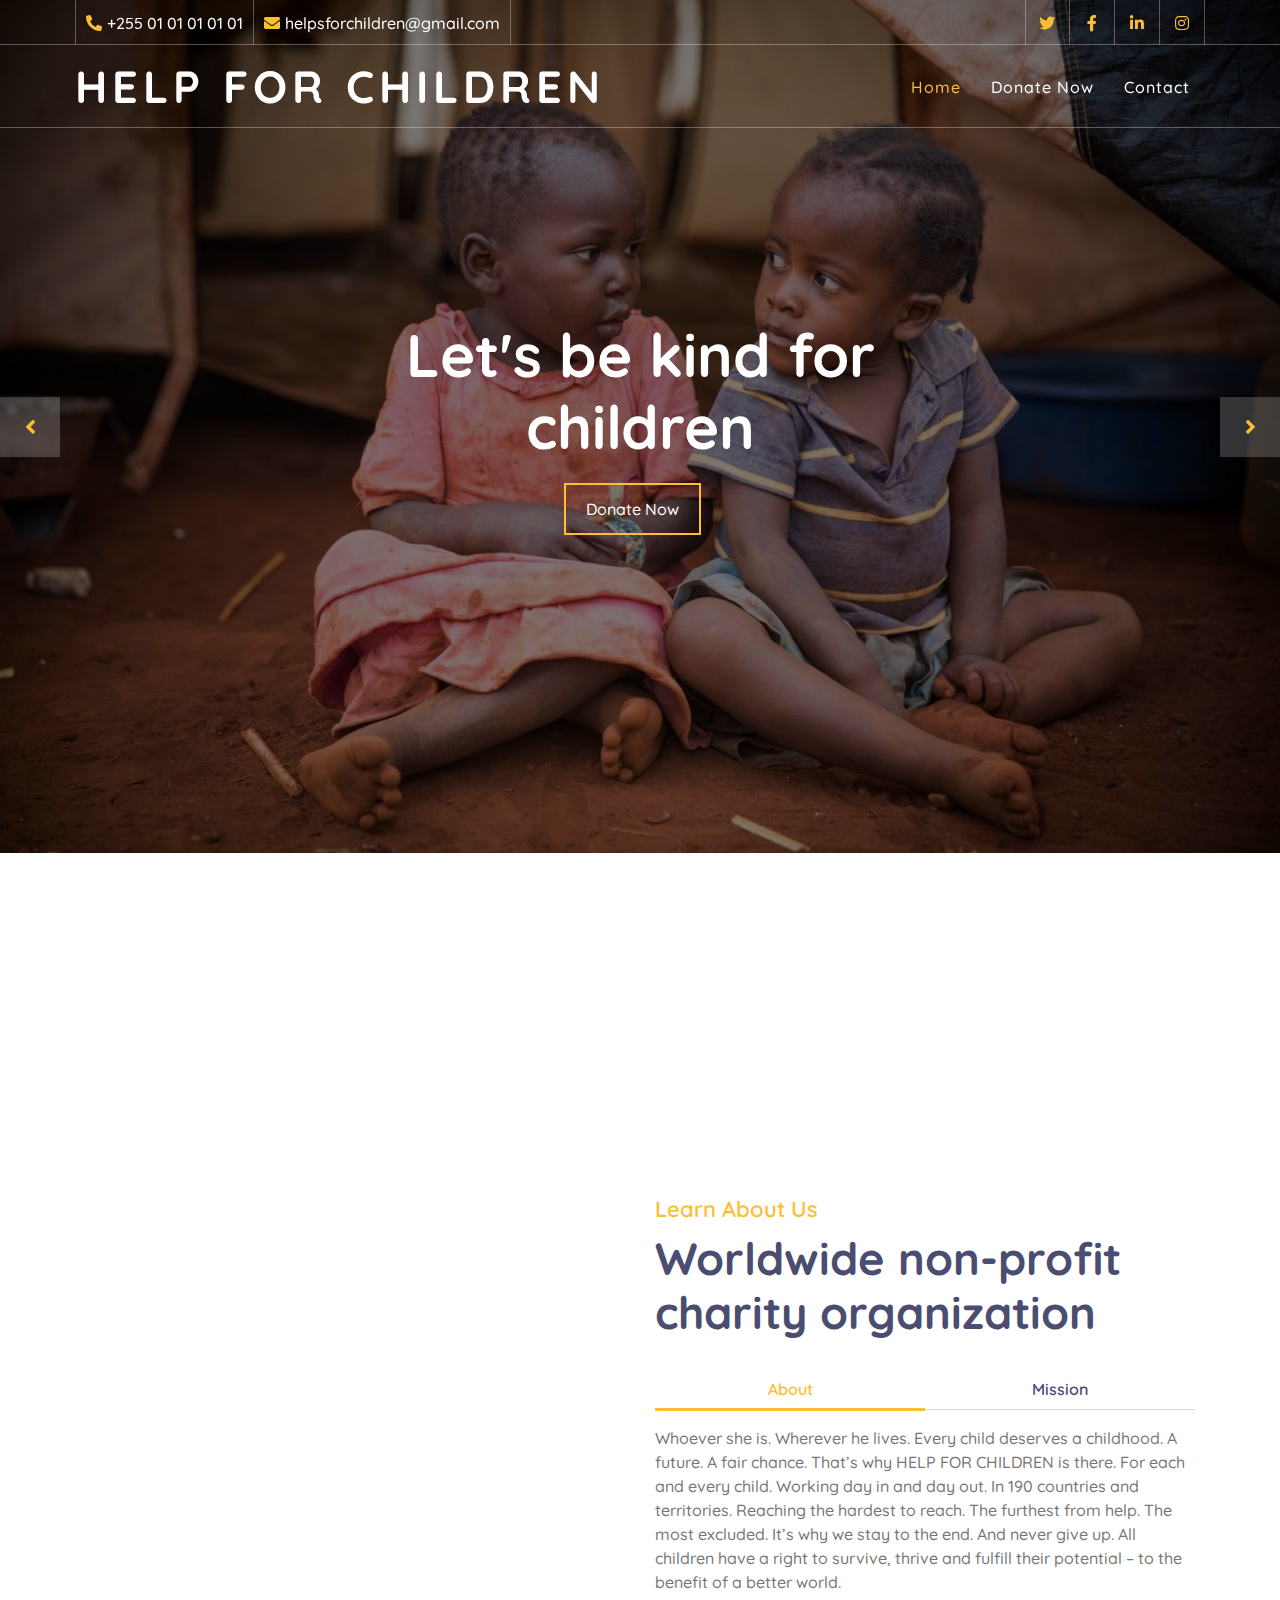
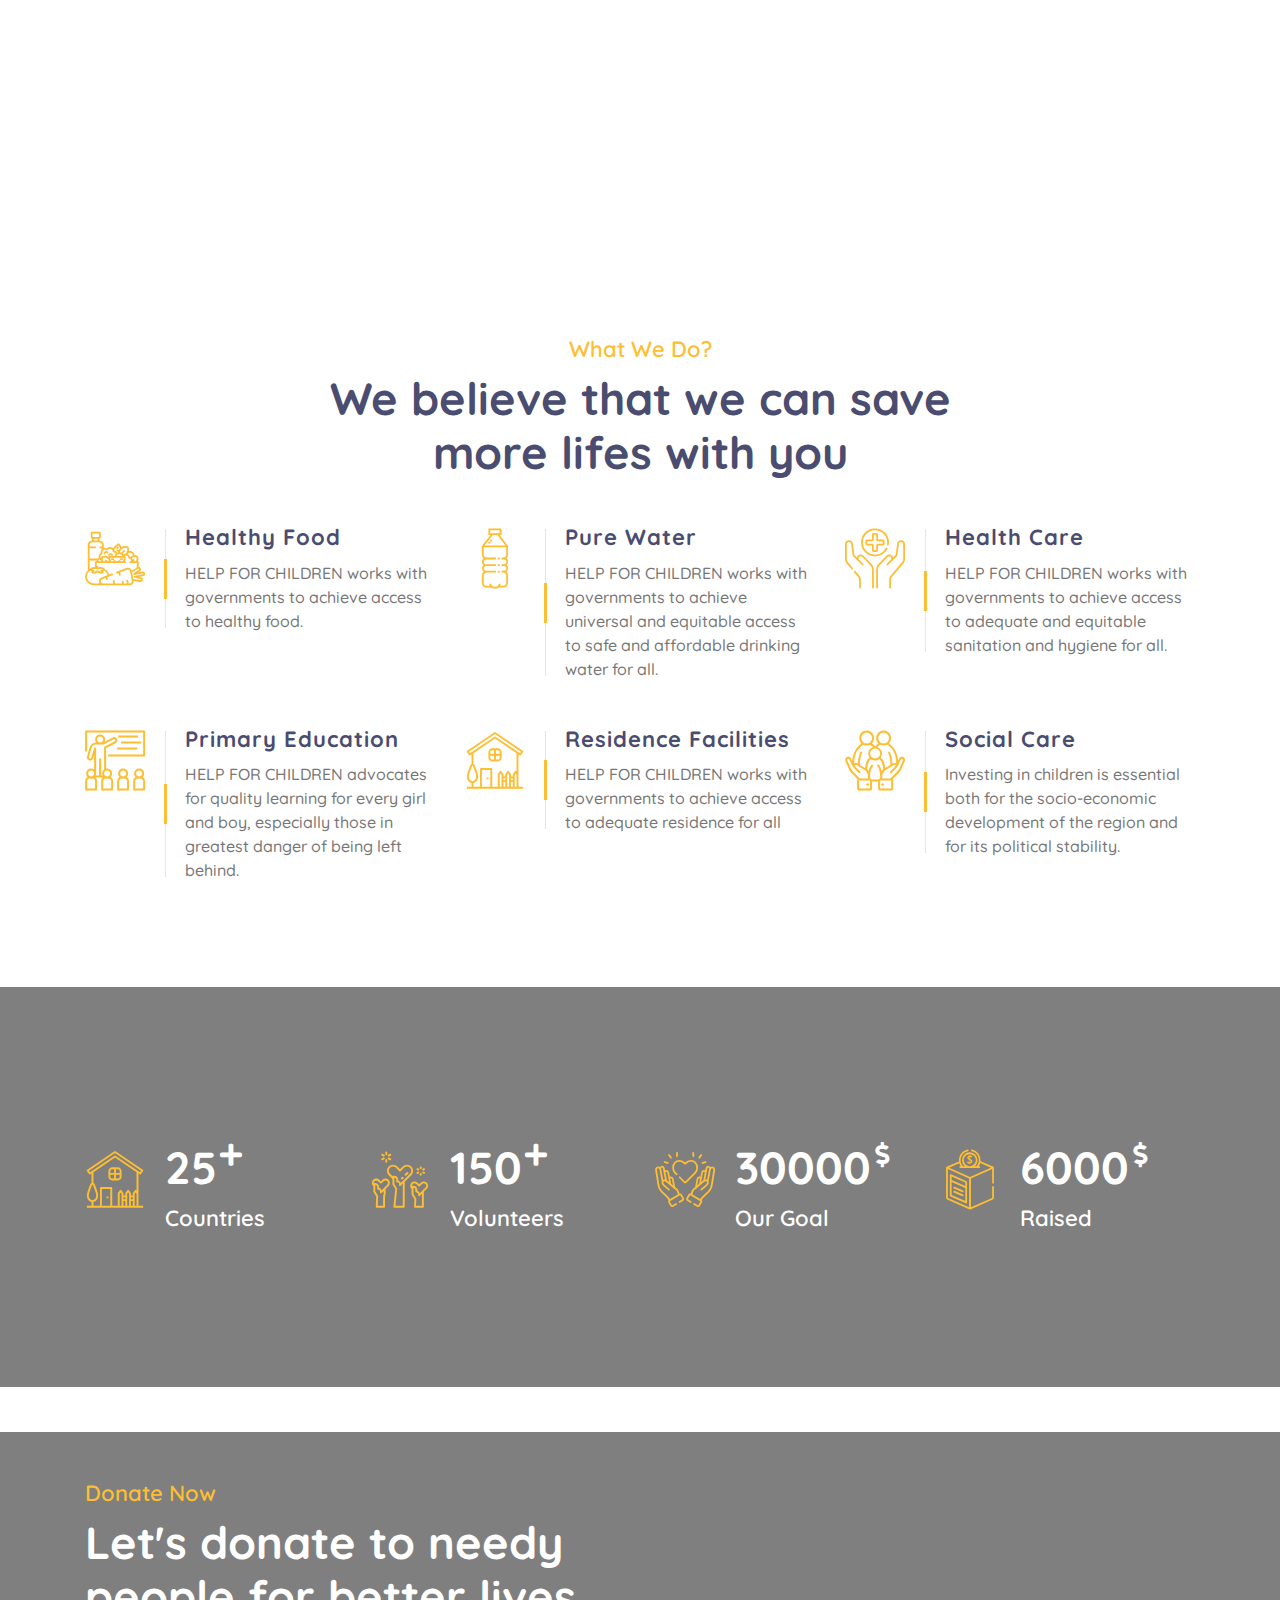
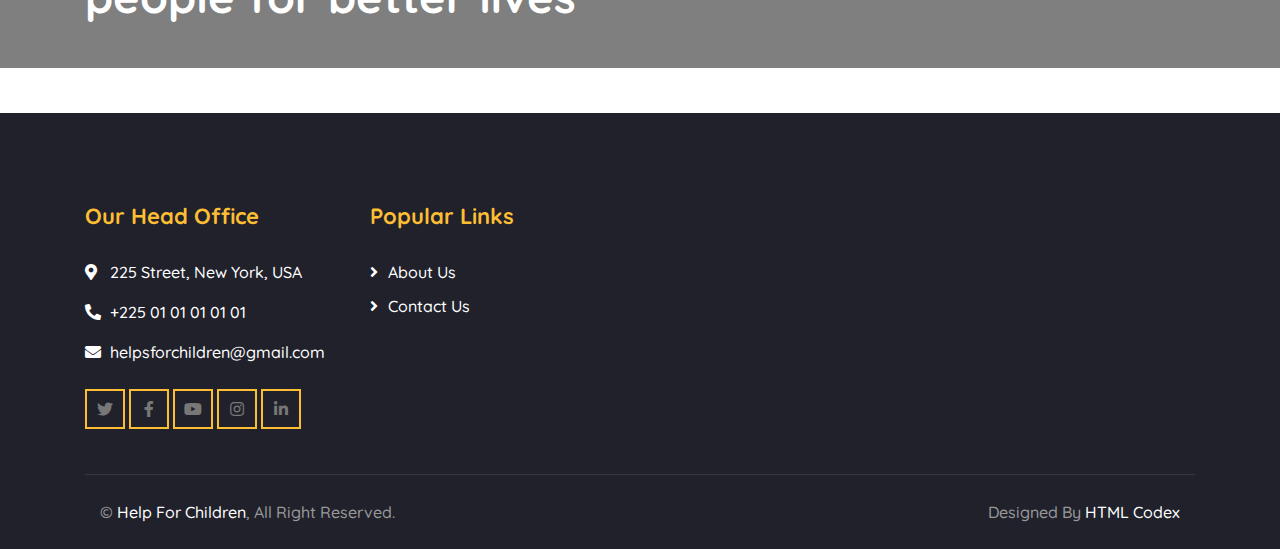
<file: index.html>
<!DOCTYPE html>
<html lang="en">

<head>
    <meta charset="utf-8">
    <title>HELP FOR CHILDREN</title>
    <meta content="width=device-width, initial-scale=1.0" name="viewport">
    <meta content="Free Website Template" name="keywords">
    <meta content="Free Website Template" name="description">

    <!-- Favicon -->
    <link href="img/favicon.ico" rel="icon">

    <!-- Google Font -->
    <link href="https://fonts.googleapis.com/css2?family=Quicksand:wght@300;400;500;600;700&display=swap" rel="stylesheet">

    <!-- CSS Libraries -->
    <link href="https://stackpath.bootstrapcdn.com/bootstrap/4.4.1/css/bootstrap.min.css" rel="stylesheet">
    <link href="https://cdnjs.cloudflare.com/ajax/libs/font-awesome/5.10.0/css/all.min.css" rel="stylesheet">
    <link href="lib/flaticon/font/flaticon.css" rel="stylesheet">
    <link href="lib/animate/animate.min.css" rel="stylesheet">
    <link href="lib/owlcarousel/assets/owl.carousel.min.css" rel="stylesheet">

    <!-- Template Stylesheet -->
    <link href="css/style.css" rel="stylesheet">
</head>

<body>
    <!-- Top Bar Start -->
    <div class="top-bar d-none d-md-block">
        <div class="container-fluid">
            <div class="row">
                <div class="col-md-8">
                    <div class="top-bar-left">
                        <div class="text">
                            <i class="fa fa-phone-alt"></i>
                            <p>+255 01 01 01 01 01</p>
                        </div>
                        <div class="text">
                            <i class="fa fa-envelope"></i>
                            <p>helpsforchildren@gmail.com</p>
                        </div>
                    </div>
                </div>
                <div class="col-md-4">
                    <div class="top-bar-right">
                        <div class="social">
                            <a href=""><i class="fab fa-twitter"></i></a>
                            <a href=""><i class="fab fa-facebook-f"></i></a>
                            <a href=""><i class="fab fa-linkedin-in"></i></a>
                            <a href=""><i class="fab fa-instagram"></i></a>
                        </div>
                    </div>
                </div>
            </div>
        </div>
    </div>
    <!-- Top Bar End -->

    <!-- Nav Bar Start -->
    <div class="navbar navbar-expand-lg bg-dark navbar-dark">
        <div class="container-fluid">
            <a href="index.html" class="navbar-brand">Help For Children</a>
            <button type="button" class="navbar-toggler" data-toggle="collapse" data-target="#navbarCollapse">
                    <span class="navbar-toggler-icon"></span>
                </button>

            <div class="collapse navbar-collapse justify-content-between" id="navbarCollapse">
                <div class="navbar-nav ml-auto">
                    <a href="index.html" class="nav-item nav-link active">Home</a>
                    <a href="donate.html" class="nav-item nav-link">Donate Now</a>
                    <a href="contact.html" class="nav-item nav-link">Contact</a>
                </div>
            </div>
        </div>
    </div>
    <!-- Nav Bar End -->


    <!-- Carousel Start -->
    <div class="carousel">
        <div class="container-fluid">
            <div class="owl-carousel">
                <div class="carousel-item">
                    <div class="carousel-img">
                        <img src="img/carousel-1.jpg" alt="Image">
                    </div>
                    <div class="carousel-text">
                        <h1>Let's be kind for children</h1>

                        <div class="carousel-btn">
                            <a class="btn btn-custom" href="">Donate Now</a>
                        </div>
                    </div>
                </div>
                <div class="carousel-item">
                    <div class="carousel-img">
                        <img src="img/carousel-2.jpg" alt="Image">
                    </div>
                    <div class="carousel-text">
                        <h1>Get Involved with helping hand</h1>
                        <div class="carousel-btn">
                            <a class="btn btn-custom" href="">Donate Now</a>
                        </div>
                    </div>
                </div>
                <div class="carousel-item">
                    <div class="carousel-img">
                        <img src="img/carousel-3.jpg" alt="Image">
                    </div>
                    <div class="carousel-text">
                        <h1>Bringing smiles to millions</h1>
                        <div class="carousel-btn">
                            <a class="btn btn-custom" href="">Donate Now</a>
                        </div>
                    </div>
                </div>
            </div>
        </div>
    </div>
    <!-- Carousel End -->

    <!-- About Start -->
    <div class="about">
        <div class="container">
            <div class="row align-items-center">
                <div class="col-lg-6">
                    <div class="about-img" data-parallax="scroll" data-image-src="img/about.jpg"></div>
                </div>
                <div class="col-lg-6">
                    <div class="section-header">
                        <p>Learn About Us</p>
                        <h2>Worldwide non-profit charity organization</h2>
                    </div>
                    <div class="about-tab">
                        <ul class="nav nav-pills nav-justified">
                            <li class="nav-item">
                                <a class="nav-link active" data-toggle="pill" href="#tab-content-1">About</a>
                            </li>
                            <li class="nav-item">
                                <a class="nav-link" data-toggle="pill" href="#tab-content-2">Mission</a>
                            </li>

                        </ul>

                        <div class="tab-content">
                            <div id="tab-content-1" class="container tab-pane active">
                                Whoever she is. Wherever he lives. Every child deserves a childhood. A future. A fair chance. That’s why HELP FOR CHILDREN is there. For each and every child. Working day in and day out. In 190 countries and territories. Reaching the hardest to reach.
                                The furthest from help. The most excluded. It’s why we stay to the end. And never give up. All children have a right to survive, thrive and fulfill their potential – to the benefit of a better world.
                            </div>
                            <div id="tab-content-2" class="container tab-pane fade">
                                With smart investments and targeted actions, every child can have a fair chance in life. Africa’s fast-growing child population presents a significant opportunity. The continent’s child demographics are changing rapidly: by 2050, Africa will account for
                                42 per cent of all global births. Africa has a chance for greater prosperity, higher per capita growth and a reduction in poverty, if policies and investments are tailored towards its growing child population. Investment
                                for children – in health, education and protection systems – is the highest of priorities for the continent to harvest the full potential of these demographic changes. In Eastern and Southern Africa, where children under
                                18 make up almost half of the total population, HELP FOR CHILDREN works with partners, communities and the private sector to ensure that children are at the heart of our actions to achieve the Sustainable Development Goals.
                                We work to save children’s lives, to defend their rights, and to help them fulfil their potential, from early childhood through to adolescence.
                            </div>

                        </div>
                    </div>
                </div>
            </div>
        </div>
    </div>
    <!-- About End -->


    <!-- Service Start -->
    <div class="service">
        <div class="container">
            <div class="section-header text-center">
                <p>What We Do?</p>
                <h2>We believe that we can save more lifes with you</h2>
            </div>
            <div class="row">
                <div class="col-lg-4 col-md-6">
                    <div class="service-item">
                        <div class="service-icon">
                            <i class="flaticon-diet"></i>
                        </div>
                        <div class="service-text">
                            <h3>Healthy Food</h3>
                            <p>HELP FOR CHILDREN works with governments to achieve access to healthy food.</p>
                        </div>
                    </div>
                </div>
                <div class="col-lg-4 col-md-6">
                    <div class="service-item">
                        <div class="service-icon">
                            <i class="flaticon-water"></i>
                        </div>
                        <div class="service-text">
                            <h3>Pure Water</h3>
                            <p>HELP FOR CHILDREN works with governments to achieve universal and equitable access to safe and affordable drinking water for all.</p>
                        </div>
                    </div>
                </div>
                <div class="col-lg-4 col-md-6">
                    <div class="service-item">
                        <div class="service-icon">
                            <i class="flaticon-healthcare"></i>
                        </div>
                        <div class="service-text">
                            <h3>Health Care</h3>
                            <p>HELP FOR CHILDREN works with governments to achieve access to adequate and equitable sanitation and hygiene for all.</p>
                        </div>
                    </div>
                </div>
                <div class="col-lg-4 col-md-6">
                    <div class="service-item">
                        <div class="service-icon">
                            <i class="flaticon-education"></i>
                        </div>
                        <div class="service-text">
                            <h3>Primary Education</h3>
                            <p>HELP FOR CHILDREN advocates for quality learning for every girl and boy, especially those in greatest danger of being left behind.</p>
                        </div>
                    </div>
                </div>
                <div class="col-lg-4 col-md-6">
                    <div class="service-item">
                        <div class="service-icon">
                            <i class="flaticon-home"></i>
                        </div>
                        <div class="service-text">
                            <h3>Residence Facilities</h3>
                            <p>HELP FOR CHILDREN works with governments to achieve access to adequate residence for all</p>
                        </div>
                    </div>
                </div>
                <div class="col-lg-4 col-md-6">
                    <div class="service-item">
                        <div class="service-icon">
                            <i class="flaticon-social-care"></i>
                        </div>
                        <div class="service-text">
                            <h3>Social Care</h3>
                            <p>Investing in children is essential both for the socio-economic development of the region and for its political stability.</p>
                        </div>
                    </div>
                </div>
            </div>
        </div>
    </div>
    <!-- Service End -->


    <!-- Facts Start -->
    <div class="facts" data-parallax="scroll" data-image-src="img/facts.jpg">
        <div class="container">
            <div class="row">
                <div class="col-lg-3 col-md-6">
                    <div class="facts-item">
                        <i class="flaticon-home"></i>
                        <div class="facts-text">
                            <h3 class="facts-plus" data-toggle="counter-up">25</h3>
                            <p>Countries</p>
                        </div>
                    </div>
                </div>
                <div class="col-lg-3 col-md-6">
                    <div class="facts-item">
                        <i class="flaticon-charity"></i>
                        <div class="facts-text">
                            <h3 class="facts-plus" data-toggle="counter-up">150</h3>
                            <p>Volunteers</p>
                        </div>
                    </div>
                </div>
                <div class="col-lg-3 col-md-6">
                    <div class="facts-item">
                        <i class="flaticon-kindness"></i>
                        <div class="facts-text">
                            <h3 class="facts-dollar" data-toggle="counter-up">30000</h3>
                            <p>Our Goal</p>
                        </div>
                    </div>
                </div>
                <div class="col-lg-3 col-md-6">
                    <div class="facts-item">
                        <i class="flaticon-donation"></i>
                        <div class="facts-text">
                            <h3 class="facts-dollar" data-toggle="counter-up">6000</h3>
                            <p>Raised</p>
                        </div>
                    </div>
                </div>
            </div>
        </div>
    </div>
    <!-- Facts End -->


    <!-- Donate Start -->
    <div class="donate" data-parallax="scroll" data-image-src="img/donate.jpg">
        <div class="container">
            <div class="row align-items-center">
                <div class="col-lg-7">
                    <div class="donate-content">
                        <div class="section-header">
                            <p>Donate Now</p>
                            <h2>Let's donate to needy people for better lives</h2>
                        </div>

                    </div>
                </div>

            </div>
        </div>
    </div>
    <!-- Donate End -->





    <!-- Footer Start -->
    <div class="footer">
        <div class="container">
            <div class="row">
                <div class="col-lg-3 col-md-6">
                    <div class="footer-contact">
                        <h2>Our Head Office</h2>
                        <p><i class="fa fa-map-marker-alt"></i>225 Street, New York, USA</p>
                        <p><i class="fa fa-phone-alt"></i>+225 01 01 01 01 01</p>
                        <p><i class="fa fa-envelope"></i>helpsforchildren@gmail.com</p>
                        <div class="footer-social">
                            <a class="btn btn-custom" href=""><i class="fab fa-twitter"></i></a>
                            <a class="btn btn-custom" href=""><i class="fab fa-facebook-f"></i></a>
                            <a class="btn btn-custom" href=""><i class="fab fa-youtube"></i></a>
                            <a class="btn btn-custom" href=""><i class="fab fa-instagram"></i></a>
                            <a class="btn btn-custom" href=""><i class="fab fa-linkedin-in"></i></a>
                        </div>
                    </div>
                </div>
                <div class="col-lg-3 col-md-6">
                    <div class="footer-link">
                        <h2>Popular Links</h2>
                        <a href="">About Us</a>
                        <a href="">Contact Us</a>
                    </div>
                </div>

            </div>
        </div>
        <div class="container copyright">
            <div class="row">
                <div class="col-md-6">
                    <p>&copy; <a href="#">Help For Children</a>, All Right Reserved.</p>
                </div>
                <div class="col-md-6">
                    <p>Designed By <a href="https://htmlcodex.com">HTML Codex</a></p>
                </div>
            </div>
        </div>
    </div>
    <!-- Footer End -->

    <!-- Back to top button -->
    <a href="#" class="back-to-top"><i class="fa fa-chevron-up"></i></a>

    <!-- Pre Loader -->
    <div id="loader" class="show">
        <div class="loader"></div>
    </div>

    <!-- JavaScript Libraries -->
    <script src="https://code.jquery.com/jquery-3.4.1.min.js"></script>
    <script src="https://stackpath.bootstrapcdn.com/bootstrap/4.4.1/js/bootstrap.bundle.min.js"></script>
    <script src="lib/easing/easing.min.js"></script>
    <script src="lib/owlcarousel/owl.carousel.min.js"></script>
    <script src="lib/waypoints/waypoints.min.js"></script>
    <script src="lib/counterup/counterup.min.js"></script>
    <script src="lib/parallax/parallax.min.js"></script>

    <!-- Contact Javascript File -->
    <script src="mail/jqBootstrapValidation.min.js"></script>
    <script src="mail/contact.js"></script>

    <!-- Template Javascript -->
    <script src="js/main.js"></script>
</body>

</html>
</file>
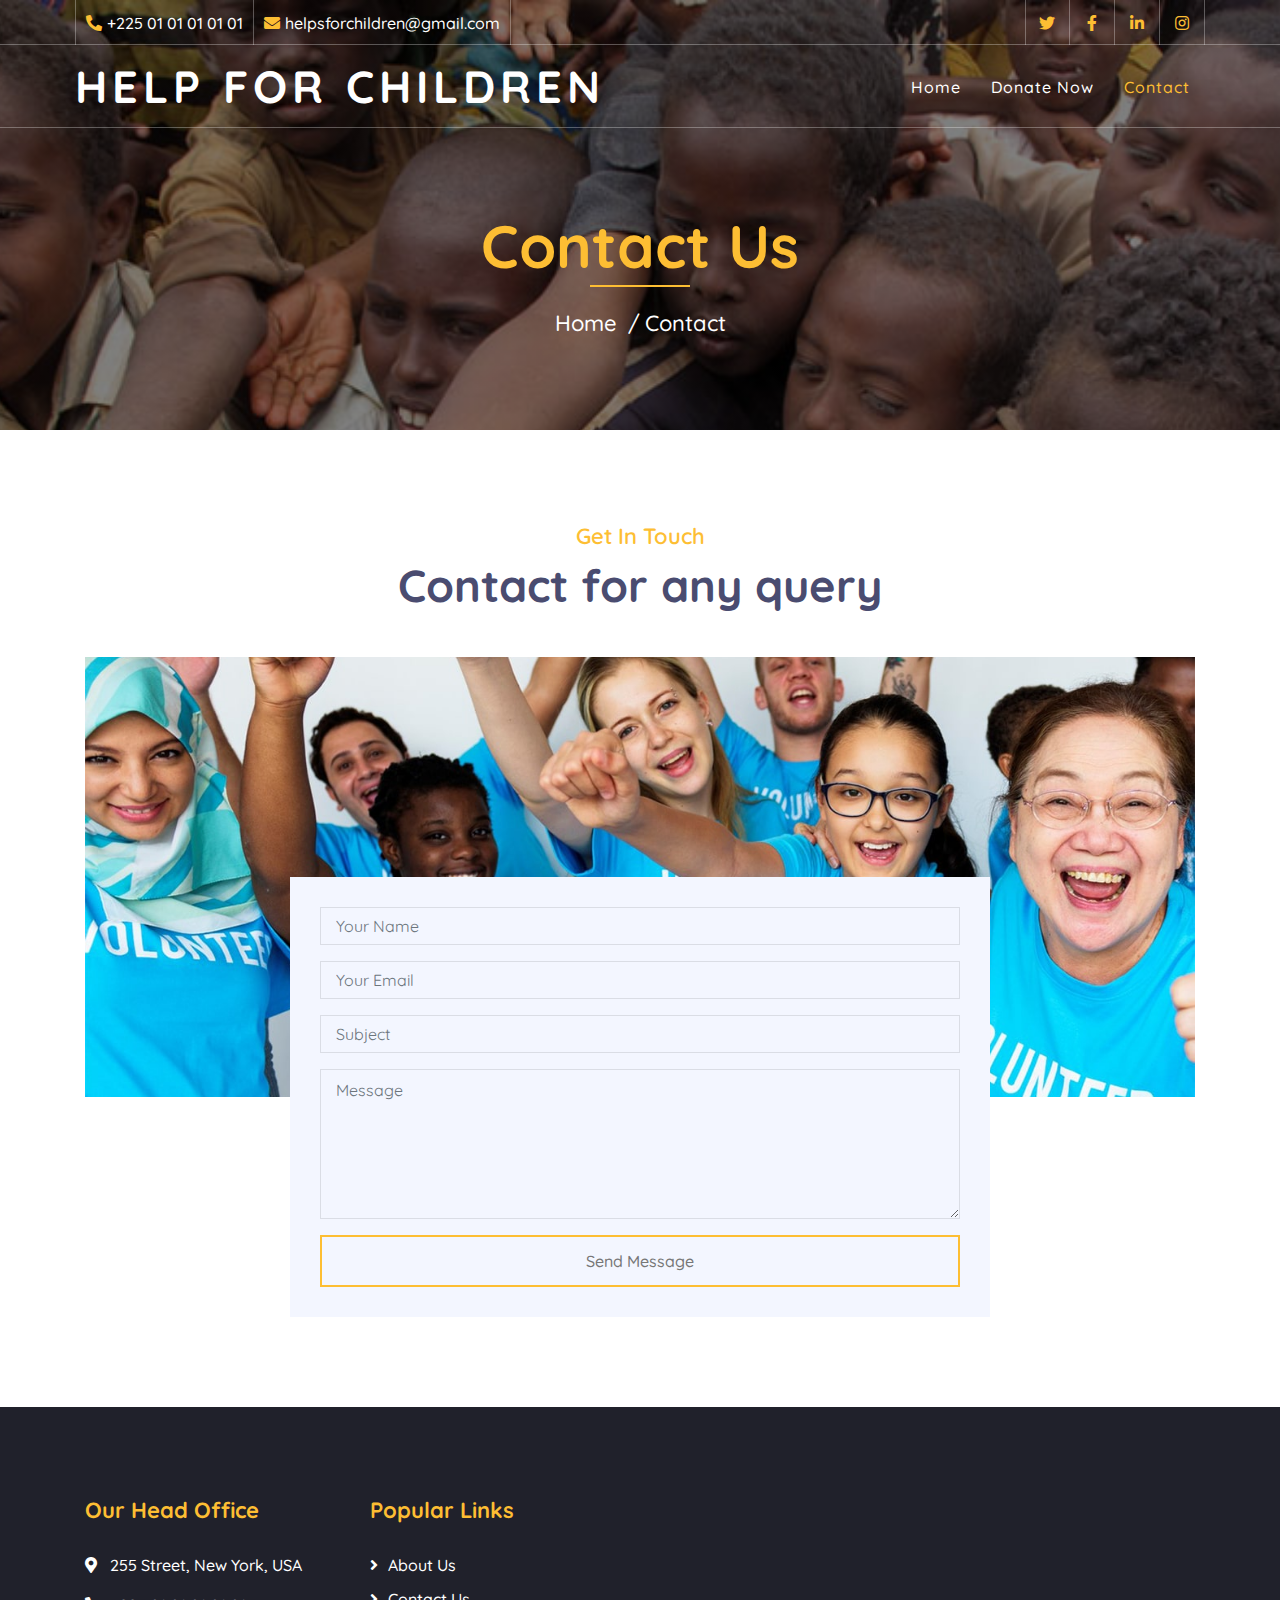
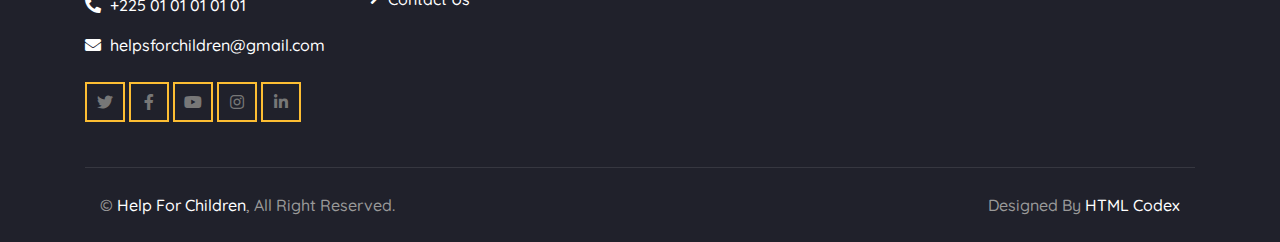
<file: contact.html>
<!DOCTYPE html>
<html lang="en">

<head>
    <meta charset="utf-8">
    <title>HELP FOR CHILDREN</title>
    <meta content="width=device-width, initial-scale=1.0" name="viewport">
    <meta content="Free Website Template" name="keywords">
    <meta content="Free Website Template" name="description">

    <!-- Favicon -->
    <link href="img/favicon.ico" rel="icon">

    <!-- Google Font -->
    <link href="https://fonts.googleapis.com/css2?family=Quicksand:wght@300;400;500;600;700&display=swap" rel="stylesheet">

    <!-- CSS Libraries -->
    <link href="https://stackpath.bootstrapcdn.com/bootstrap/4.4.1/css/bootstrap.min.css" rel="stylesheet">
    <link href="https://cdnjs.cloudflare.com/ajax/libs/font-awesome/5.10.0/css/all.min.css" rel="stylesheet">
    <link href="lib/flaticon/font/flaticon.css" rel="stylesheet">
    <link href="lib/animate/animate.min.css" rel="stylesheet">
    <link href="lib/owlcarousel/assets/owl.carousel.min.css" rel="stylesheet">

    <!-- Template Stylesheet -->
    <link href="css/style.css" rel="stylesheet">
</head>

<body>
    <!-- Top Bar Start -->
    <div class="top-bar d-none d-md-block">
        <div class="container-fluid">
            <div class="row">
                <div class="col-md-8">
                    <div class="top-bar-left">
                        <div class="text">
                            <i class="fa fa-phone-alt"></i>
                            <p>+225 01 01 01 01 01</p>
                        </div>
                        <div class="text">
                            <i class="fa fa-envelope"></i>
                            <p>helpsforchildren@gmail.com</p>
                        </div>
                    </div>
                </div>
                <div class="col-md-4">
                    <div class="top-bar-right">
                        <div class="social">
                            <a href=""><i class="fab fa-twitter"></i></a>
                            <a href=""><i class="fab fa-facebook-f"></i></a>
                            <a href=""><i class="fab fa-linkedin-in"></i></a>
                            <a href=""><i class="fab fa-instagram"></i></a>
                        </div>
                    </div>
                </div>
            </div>
        </div>
    </div>
    <!-- Top Bar End -->

    <!-- Nav Bar Start -->
    <div class="navbar navbar-expand-lg bg-dark navbar-dark">
        <div class="container-fluid">
            <a href="index.html" class="navbar-brand">HELP FOR CHILDREN</a>
            <button type="button" class="navbar-toggler" data-toggle="collapse" data-target="#navbarCollapse">
                    <span class="navbar-toggler-icon"></span>
                </button>

            <div class="collapse navbar-collapse justify-content-between" id="navbarCollapse">
                <div class="navbar-nav ml-auto">
                    <a href="index.html" class="nav-item nav-link">Home</a>
                    <a href="donate.html" class="nav-item nav-link">Donate Now</a>
                    <a href="contact.html" class="nav-item nav-link active">Contact</a>
                </div>
            </div>
        </div>
    </div>
    <!-- Nav Bar End -->


    <!-- Page Header Start -->
    <div class="page-header">
        <div class="container">
            <div class="row">
                <div class="col-12">
                    <h2>Contact Us</h2>
                </div>
                <div class="col-12">
                    <a href="">Home</a>
                    <a href="">Contact</a>
                </div>
            </div>
        </div>
    </div>
    <!-- Page Header End -->


    <!-- Contact Start -->
    <div class="contact">
        <div class="container">
            <div class="section-header text-center">
                <p>Get In Touch</p>
                <h2>Contact for any query</h2>
            </div>
            <div class="contact-img">
                <img src="img/contact.jpg" alt="Image">
            </div>
            <div class="contact-form">
                <div id="success"></div>
                <form name="sentMessage" id="contactForm" novalidate="novalidate">
                    <div class="control-group">
                        <input type="text" class="form-control" id="name" placeholder="Your Name" required="required" data-validation-required-message="Please enter your name" />
                        <p class="help-block text-danger"></p>
                    </div>
                    <div class="control-group">
                        <input type="email" class="form-control" id="email" placeholder="Your Email" required="required" data-validation-required-message="Please enter your email" />
                        <p class="help-block text-danger"></p>
                    </div>
                    <div class="control-group">
                        <input type="text" class="form-control" id="subject" placeholder="Subject" required="required" data-validation-required-message="Please enter a subject" />
                        <p class="help-block text-danger"></p>
                    </div>
                    <div class="control-group">
                        <textarea class="form-control" id="message" placeholder="Message" required="required" data-validation-required-message="Please enter your message"></textarea>
                        <p class="help-block text-danger"></p>
                    </div>
                    <div>
                        <button class="btn btn-custom" type="submit" id="sendMessageButton">Send Message</button>
                    </div>
                </form>
            </div>
        </div>
    </div>
    <!-- Contact End -->


    <!-- Footer Start -->
    <div class="footer">
        <div class="container">
            <div class="row">
                <div class="col-lg-3 col-md-6">
                    <div class="footer-contact">
                        <h2>Our Head Office</h2>
                        <p><i class="fa fa-map-marker-alt"></i>255 Street, New York, USA</p>
                        <p><i class="fa fa-phone-alt"></i>+225 01 01 01 01 01</p>
                        <p><i class="fa fa-envelope"></i>helpsforchildren@gmail.com</p>
                        <div class="footer-social">
                            <a class="btn btn-custom" href=""><i class="fab fa-twitter"></i></a>
                            <a class="btn btn-custom" href=""><i class="fab fa-facebook-f"></i></a>
                            <a class="btn btn-custom" href=""><i class="fab fa-youtube"></i></a>
                            <a class="btn btn-custom" href=""><i class="fab fa-instagram"></i></a>
                            <a class="btn btn-custom" href=""><i class="fab fa-linkedin-in"></i></a>
                        </div>
                    </div>
                </div>
                <div class="col-lg-3 col-md-6">
                    <div class="footer-link">
                        <h2>Popular Links</h2>
                        <a href="">About Us</a>
                        <a href="">Contact Us</a>

                    </div>
                </div>

            </div>
        </div>
        <div class="container copyright">
            <div class="row">
                <div class="col-md-6">
                    <p>&copy; <a href="#">Help For Children</a>, All Right Reserved.</p>
                </div>
                <div class="col-md-6">
                    <p>Designed By <a href="https://htmlcodex.com">HTML Codex</a></p>
                </div>
            </div>
        </div>
    </div>
    <!-- Footer End -->

    <!-- Back to top button -->
    <a href="#" class="back-to-top"><i class="fa fa-chevron-up"></i></a>

    <!-- Pre Loader -->
    <div id="loader" class="show">
        <div class="loader"></div>
    </div>

    <!-- JavaScript Libraries -->
    <script src="https://code.jquery.com/jquery-3.4.1.min.js"></script>
    <script src="https://stackpath.bootstrapcdn.com/bootstrap/4.4.1/js/bootstrap.bundle.min.js"></script>
    <script src="lib/easing/easing.min.js"></script>
    <script src="lib/owlcarousel/owl.carousel.min.js"></script>
    <script src="lib/waypoints/waypoints.min.js"></script>
    <script src="lib/counterup/counterup.min.js"></script>
    <script src="lib/parallax/parallax.min.js"></script>

    <!-- Contact Javascript File -->
    <script src="mail/jqBootstrapValidation.min.js"></script>
    <script src="mail/contact.js"></script>

    <!-- Template Javascript -->
    <script src="js/main.js"></script>
</body>

</html>
</file>
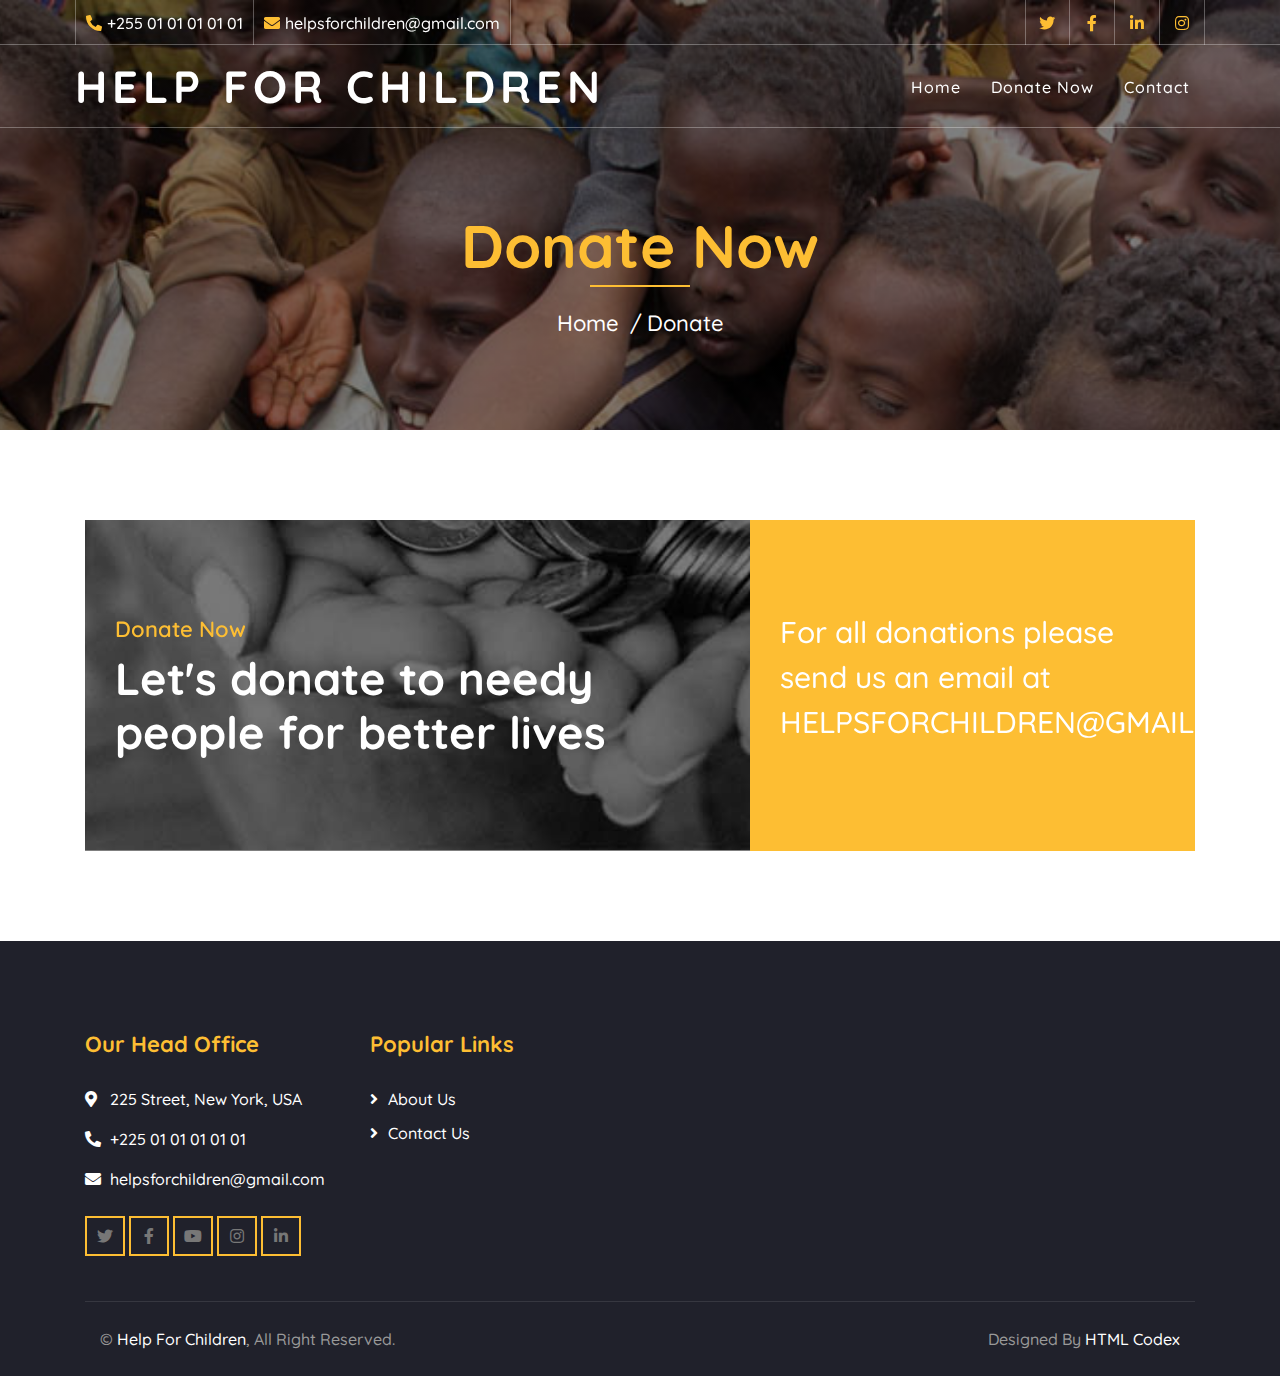
<file: donate.html>
<!DOCTYPE html>
<html lang="en">

<head>
    <meta charset="utf-8">
    <title>HELP FOR CHILDREN</title>
    <meta content="width=device-width, initial-scale=1.0" name="viewport">
    <meta content="Free Website Template" name="keywords">
    <meta content="Free Website Template" name="description">

    <!-- Favicon -->
    <link href="img/favicon.ico" rel="icon">

    <!-- Google Font -->
    <link href="https://fonts.googleapis.com/css2?family=Quicksand:wght@300;400;500;600;700&display=swap" rel="stylesheet">

    <!-- CSS Libraries -->
    <link href="https://stackpath.bootstrapcdn.com/bootstrap/4.4.1/css/bootstrap.min.css" rel="stylesheet">
    <link href="https://cdnjs.cloudflare.com/ajax/libs/font-awesome/5.10.0/css/all.min.css" rel="stylesheet">
    <link href="lib/flaticon/font/flaticon.css" rel="stylesheet">
    <link href="lib/animate/animate.min.css" rel="stylesheet">
    <link href="lib/owlcarousel/assets/owl.carousel.min.css" rel="stylesheet">

    <!-- Template Stylesheet -->
    <link href="css/style.css" rel="stylesheet">
</head>

<body>
    <!-- Top Bar Start -->
    <div class="top-bar d-none d-md-block">
        <div class="container-fluid">
            <div class="row">
                <div class="col-md-8">
                    <div class="top-bar-left">
                        <div class="text">
                            <i class="fa fa-phone-alt"></i>
                            <p>+255 01 01 01 01 01</p>
                        </div>
                        <div class="text">
                            <i class="fa fa-envelope"></i>
                            <p>helpsforchildren@gmail.com</p>
                        </div>
                    </div>
                </div>
                <div class="col-md-4">
                    <div class="top-bar-right">
                        <div class="social">
                            <a href=""><i class="fab fa-twitter"></i></a>
                            <a href=""><i class="fab fa-facebook-f"></i></a>
                            <a href=""><i class="fab fa-linkedin-in"></i></a>
                            <a href=""><i class="fab fa-instagram"></i></a>
                        </div>
                    </div>
                </div>
            </div>
        </div>
    </div>
    <!-- Top Bar End -->

    <!-- Nav Bar Start -->
    <div class="navbar navbar-expand-lg bg-dark navbar-dark">
        <div class="container-fluid">
            <a href="index.html" class="navbar-brand">HELP FOR CHILDREN</a>
            <button type="button" class="navbar-toggler" data-toggle="collapse" data-target="#navbarCollapse">
                    <span class="navbar-toggler-icon"></span>
                </button>

            <div class="collapse navbar-collapse justify-content-between" id="navbarCollapse">
                <div class="navbar-nav ml-auto">
                    <a href="index.html" class="nav-item nav-link">Home</a>
                    <a href="donate.html" class="nav-item nav-link">Donate Now</a>
                    <a href="contact.html" class="nav-item nav-link">Contact</a>
                </div>
            </div>
        </div>
    </div>
    <!-- Nav Bar End -->


    <!-- Page Header Start -->
    <div class="page-header">
        <div class="container">
            <div class="row">
                <div class="col-12">
                    <h2>Donate Now</h2>
                </div>
                <div class="col-12">
                    <a href="">Home</a>
                    <a href="">Donate</a>
                </div>
            </div>
        </div>
    </div>
    <!-- Page Header End -->


    <!-- Donate Start -->
    <div class="container">
        <div class="donate" data-parallax="scroll" data-image-src="img/donate.jpg">
            <div class="row align-items-center">
                <div class="col-lg-7">
                    <div class="donate-content">
                        <div class="section-header">
                            <p>Donate Now</p>
                            <h2>Let's donate to needy people for better lives</h2>
                        </div>

                    </div>
                </div>
                <div class="col-lg-5">
                    <div class="donate-form">
                        <p>For all donations please send us an email at HELPSFORCHILDREN@GMAIL.COM</p>
                    </div>
                </div>
            </div>
        </div>
    </div>
    <!-- Donate End -->


    <!-- Footer Start -->
    <div class="footer">
        <div class="container">
            <div class="row">
                <div class="col-lg-3 col-md-6">
                    <div class="footer-contact">
                        <h2>Our Head Office</h2>
                        <p><i class="fa fa-map-marker-alt"></i>225 Street, New York, USA</p>
                        <p><i class="fa fa-phone-alt"></i>+225 01 01 01 01 01</p>
                        <p><i class="fa fa-envelope"></i>helpsforchildren@gmail.com</p>
                        <div class="footer-social">
                            <a class="btn btn-custom" href=""><i class="fab fa-twitter"></i></a>
                            <a class="btn btn-custom" href=""><i class="fab fa-facebook-f"></i></a>
                            <a class="btn btn-custom" href=""><i class="fab fa-youtube"></i></a>
                            <a class="btn btn-custom" href=""><i class="fab fa-instagram"></i></a>
                            <a class="btn btn-custom" href=""><i class="fab fa-linkedin-in"></i></a>
                        </div>
                    </div>
                </div>
                <div class="col-lg-3 col-md-6">
                    <div class="footer-link">
                        <h2>Popular Links</h2>
                        <a href="">About Us</a>
                        <a href="">Contact Us</a>

                    </div>
                </div>

            </div>
        </div>
        <div class="container copyright">
            <div class="row">
                <div class="col-md-6">
                    <p>&copy; <a href="#">Help For Children</a>, All Right Reserved.</p>
                </div>
                <div class="col-md-6">
                    <p>Designed By <a href="https://htmlcodex.com">HTML Codex</a></p>
                </div>
            </div>
        </div>
    </div>
    <!-- Footer End -->

    <!-- Back to top button -->
    <a href="#" class="back-to-top"><i class="fa fa-chevron-up"></i></a>

    <!-- Pre Loader -->
    <div id="loader" class="show">
        <div class="loader"></div>
    </div>

    <!-- JavaScript Libraries -->
    <script src="https://code.jquery.com/jquery-3.4.1.min.js"></script>
    <script src="https://stackpath.bootstrapcdn.com/bootstrap/4.4.1/js/bootstrap.bundle.min.js"></script>
    <script src="lib/easing/easing.min.js"></script>
    <script src="lib/owlcarousel/owl.carousel.min.js"></script>
    <script src="lib/waypoints/waypoints.min.js"></script>
    <script src="lib/counterup/counterup.min.js"></script>
    <script src="lib/parallax/parallax.min.js"></script>

    <!-- Contact Javascript File -->
    <script src="mail/jqBootstrapValidation.min.js"></script>
    <script src="mail/donate.js"></script>

    <!-- Template Javascript -->
    <script src="js/main.js"></script>
</body>

</html>
</file>
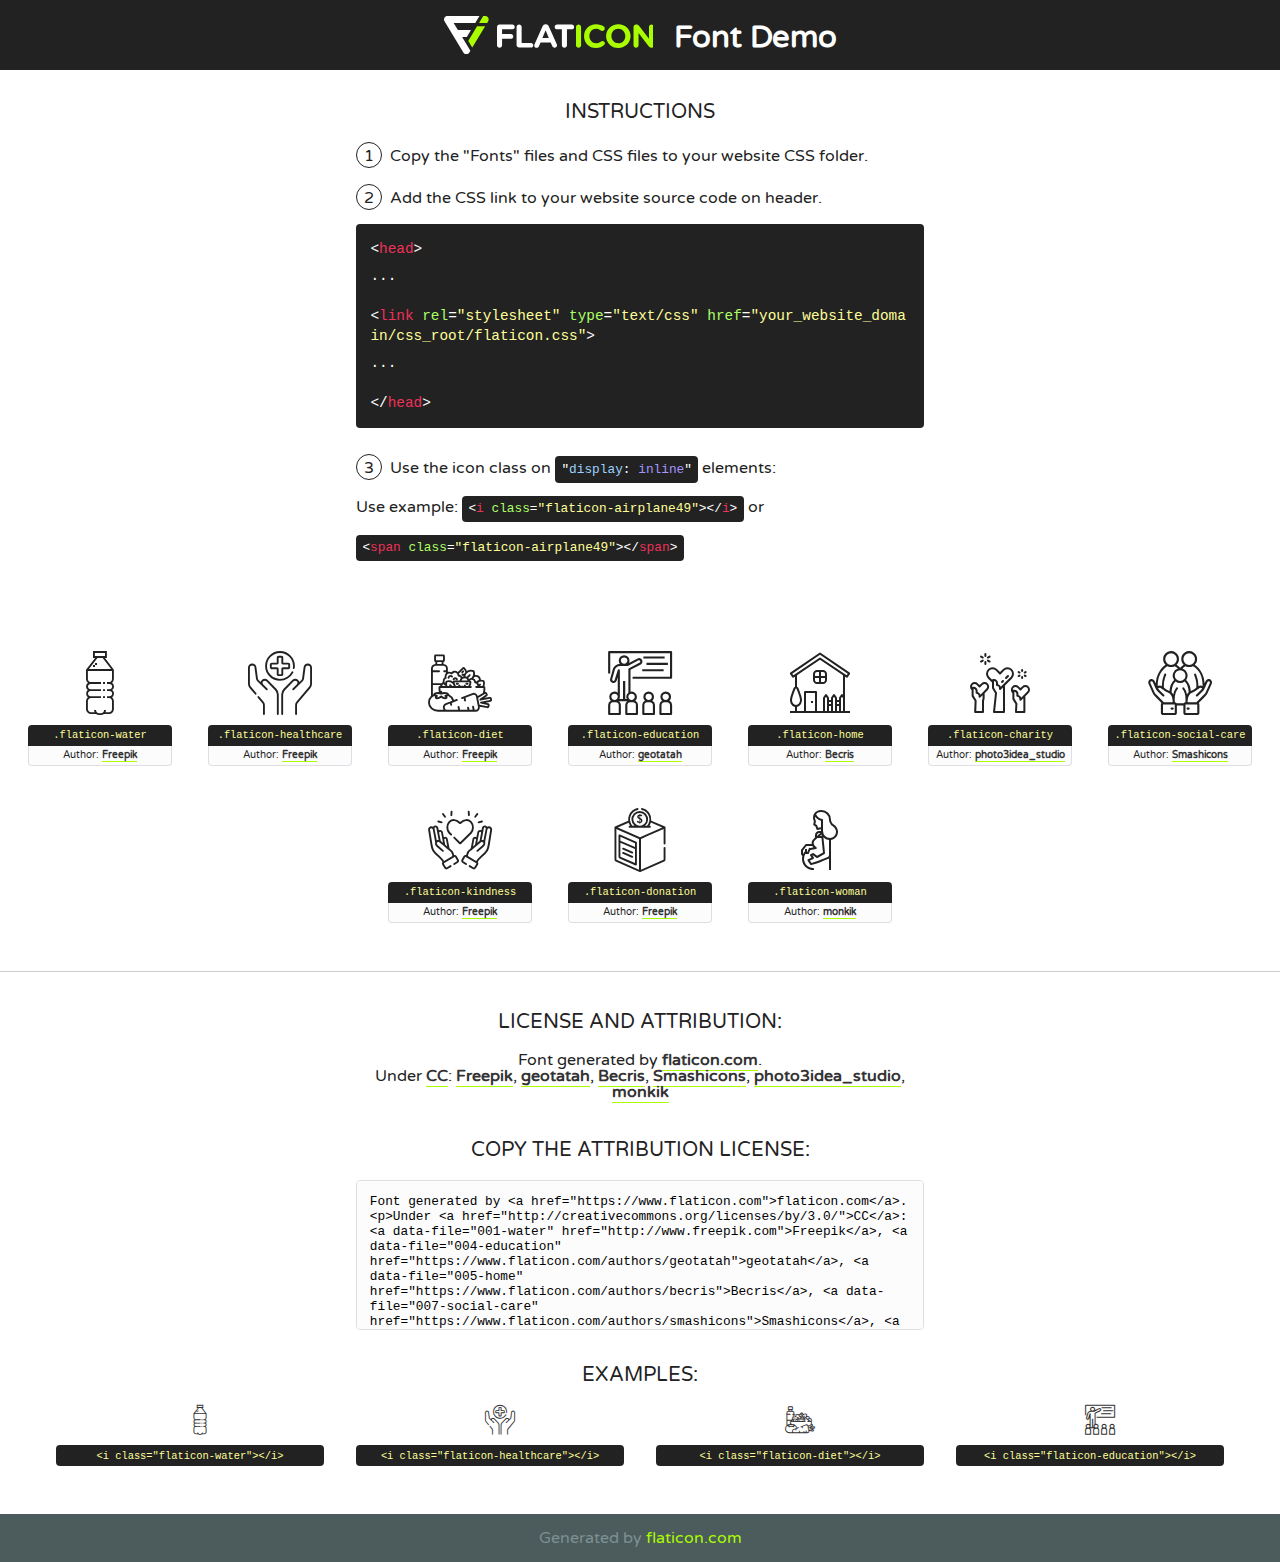
<file: lib/flaticon/font/flaticon.html>
<!DOCTYPE html>
<!--
  Flaticon icon font: Flaticon
  Creation date: 30/09/2020 10:47
-->
<html>
<!DOCTYPE html>
<html>

<head>
    <title>Flaticon WebFont</title>
    <link href="http://fonts.googleapis.com/css?family=Varela+Round" rel="stylesheet" type="text/css" />
    <link rel="stylesheet" type="text/css" href="flaticon.css">
    <meta charset="UTF-8">
    <style>
    html, body, div, span, applet, object, iframe,
    h1, h2, h3, h4, h5, h6, p, blockquote, pre,
    a, abbr, acronym, address, big, cite, code,
    del, dfn, em, img, ins, kbd, q, s, samp,
    small, strike, strong, sub, sup, tt, var,
    b, u, i, center,
    dl, dt, dd, ol, ul, li,
    fieldset, form, label, legend,
    table, caption, tbody, tfoot, thead, tr, th, td,
    article, aside, canvas, details, embed, 
    figure, figcaption, footer, header, hgroup, 
    menu, nav, output, ruby, section, summary,
    time, mark, audio, video {
        margin: 0;
        padding: 0;
        border: 0;
        font-size: 100%;
        font: inherit;
        vertical-align: baseline;
    }
    /* HTML5 display-role reset for older browsers */
    article, aside, details, figcaption, figure, 
    footer, header, hgroup, menu, nav, section {
        display: block;
    }
    body {
        line-height: 1;
    }
    ol, ul {
        list-style: none;
    }
    blockquote, q {
        quotes: none;
    }
    blockquote:before, blockquote:after,
    q:before, q:after {
        content: '';
        content: none;
    }
    table {
        border-collapse: collapse;
        border-spacing: 0;
    }
    body {
        font-family: 'Varela Round', Helvetica, Arial, sans-serif;
        font-size: 16px;
        color: #222;
    }
    a {
        color: #333;
        border-bottom: 1px solid #a9fd00;
        font-weight: bold;
        text-decoration: none;
    }
    * {
        -moz-box-sizing: border-box;
        -webkit-box-sizing: border-box;
        box-sizing: border-box;
        margin: 0;
        padding: 0;
    }
    [class^="flaticon-"]:before, [class*=" flaticon-"]:before, [class^="flaticon-"]:after, [class*=" flaticon-"]:after {
        font-family: Flaticon;
        font-size: 30px;
        font-style: normal;
        margin-left: 20px;
        color: #333;
    }
    .wrapper {
        max-width: 600px;
        margin: auto;
        padding: 0 1em;
    }
    .title {
        font-size: 1.25em;
        text-align: center;
        margin-bottom: 1em;
        text-transform: uppercase;
    }
    header {
        text-align: center;
        background-color: #222;
        color: #fff;
        padding: 1em;
    }
    header .logo {
        width: 210px;
        height: 38px;
        display: inline-block;
        vertical-align: middle;
        margin-right: 1em;
        border: none;
    }
    header strong {
        font-size: 1.95em;
        font-weight: bold;
        vertical-align: middle;
        margin-top: 5px;
        display: inline-block;
    }
    .demo {
        margin: 2em auto;
        line-height: 1.25em;
    }
    .demo ul li {
        margin-bottom: 1em;
    }
    .demo ul li .num {
        color: #222;
        border-radius: 20px;
        display: inline-block;
        width: 26px;
        padding: 3px;
        height: 26px;
        text-align: center;
        margin-right: 0.5em;
        border: 1px solid #222;
    }
    .demo ul li code {
        background-color: #222;
        border-radius: 4px;
        padding: 0.25em 0.5em;
        display: inline-block;
        color: #fff;
        font-family: Consolas,Monaco,Lucida Console,Liberation Mono,DejaVu Sans Mono,Bitstream Vera Sans Mono,Courier New, monospace;
        font-weight: lighter;
        margin-top: 1em;
        font-size: 0.8em;
        word-break: break-all;
    }
    .demo ul li code.big {
        padding: 1em;
        font-size: 0.9em;
    }
    .demo ul li code .red {
        color: #EF3159;
    }
    .demo ul li code .green {
        color: #ACFF65;
    }
    .demo ul li code .yellow {
        color: #FFFF99;
    }
    .demo ul li code .blue {
        color: #99D3FF;
    }
    .demo ul li code .purple {
        color: #A295FF;
    }
    .demo ul li code .dots {
        margin-top: 0.5em;
        display: block;
    }
    #glyphs {
        border-bottom: 1px solid #ccc;
        padding: 2em 0;
        text-align: center;
    }
    .glyph {
        display: inline-block;
        width: 9em;
        margin: 1em;
        text-align: center;
        vertical-align: top;
        background: #FFF;
    }
    .glyph .glyph-icon {
        padding: 10px;
        display: block;
        font-family:"Flaticon";
        font-size: 64px;
        line-height: 1;
    }
    .glyph .glyph-icon:before {
        font-size: 64px;
        color: #222;
        margin-left: 0;
    }
    .class-name {
        font-size: 0.65em;
        background-color: #222;
        color: #fff;
        border-radius: 4px 4px 0 0;
        padding: 0.5em;
        color: #FFFF99;
        font-family: Consolas,Monaco,Lucida Console,Liberation Mono,DejaVu Sans Mono,Bitstream Vera Sans Mono,Courier New, monospace;
    }
    .author-name {
        font-size: 0.6em;
        background-color: #fcfcfd;
        border: 1px solid #DEDEE4;
        border-top: 0;
        border-radius: 0 0 4px 4px;
        padding: 0.5em;
    }
    .class-name:last-child {
        font-size: 10px;
        color:#888;
    }
    .class-name:last-child a {
        font-size: 10px;
        color:#555;
    }
    .class-name:last-child a:hover {
        color:#a9fd00;
    }
    .glyph > input {
        display: block;
        width: 100px;
        margin: 5px auto;
        text-align: center;
        font-size: 12px;
        cursor: text;
    }
    .glyph > input.icon-input {
        font-family:"Flaticon";
        font-size: 16px;
        margin-bottom: 10px;
    }
    .attribution .title {
        margin-top: 2em;
    }
    .attribution textarea {
        background-color: #fcfcfd;
        padding: 1em;
        border: none;
        box-shadow: none;
        border: 1px solid #DEDEE4;
        border-radius: 4px;
        resize: none;
        width: 100%;
        height: 150px;
        font-size: 0.8em;
        font-family: Consolas,Monaco,Lucida Console,Liberation Mono,DejaVu Sans Mono,Bitstream Vera Sans Mono,Courier New, monospace;
        -webkit-appearance: none;
    }
    .iconsuse {
        margin: 2em auto;
        text-align: center;
        max-width: 1200px;
    }
    .iconsuse:after {
        content: '';
        display: table;
        clear: both;
    }
    .iconsuse .image {
        float: left;
        width: 25%;
        padding: 0 1em;
    }
    .iconsuse .image p {
        margin-bottom: 1em;
    }
    .iconsuse .image span {
        display: block;
        font-size: 0.65em;
        background-color: #222;
        color: #fff;
        border-radius: 4px;
        padding: 0.5em;
        color: #FFFF99;
        margin-top: 1em;
        font-family: Consolas,Monaco,Lucida Console,Liberation Mono,DejaVu Sans Mono,Bitstream Vera Sans Mono,Courier New, monospace;
    }
    #footer {
        text-align: center;
        background-color: #4C5B5C;
        color: #7c9192;
        padding: 1em;
    }
    #footer a {
        border: none;
        color: #a9fd00;
        font-weight: normal;
    }
    @media (max-width: 960px) {
        .iconsuse .image {
            width: 50%;
        }
    }
    @media (max-width: 560px) {
        .iconsuse .image {
            width: 100%;
        }
    }
    </style>
</head>

<body class="characters-off">

    <header>
        <a href="https://www.flaticon.com" target="_blank" class="logo">
            <svg version="1.1" xmlns="http://www.w3.org/2000/svg" xmlns:xlink="http://www.w3.org/1999/xlink" xmlns:a="http://ns.adobe.com/AdobeSVGViewerExtensions/3.0/" viewBox="0 0 560.875 102.036" enable-background="new 0 0 560.875 102.036" xml:space="preserve">
                <defs>
                </defs>
                <g>
                    <g class="letters">
                        <path fill="#ffffff" d="M141.596,29.675c0-3.777,2.985-6.767,6.764-6.767h34.438c3.426,0,6.15,2.728,6.15,6.15
                        c0,3.43-2.724,6.149-6.15,6.149h-27.674v13.091h23.719c3.429,0,6.151,2.724,6.151,6.15c0,3.43-2.723,6.149-6.151,6.149h-23.719
                        v17.574c0,3.773-2.986,6.761-6.764,6.761c-3.779,0-6.764-2.989-6.764-6.761V29.675z"></path>
                        <path fill="#ffffff" d="M193.844,29.149c0-3.781,2.985-6.767,6.764-6.767c3.776,0,6.763,2.985,6.763,6.767v42.957h25.039
                        c3.426,0,6.149,2.726,6.149,6.153c0,3.425-2.723,6.15-6.149,6.15h-31.802c-3.779,0-6.764-2.986-6.764-6.768V29.149z"></path>
                        <path fill="#ffffff" d="M241.891,75.71l21.438-48.407c1.492-3.341,4.215-5.357,7.906-5.357h0.792
                        c3.686,0,6.323,2.017,7.815,5.357l21.439,48.407c0.436,0.967,0.701,1.845,0.701,2.723c0,3.602-2.809,6.501-6.414,6.501
                        c-3.161,0-5.269-1.845-6.499-4.655l-4.132-9.661h-27.059l-4.301,10.102c-1.144,2.631-3.426,4.214-6.237,4.214
                        c-3.517,0-6.24-2.81-6.24-6.325C241.1,77.64,241.451,76.677,241.891,75.71z M279.932,58.666l-8.521-20.297l-8.526,20.297H279.932
                        z"></path>
                        <path fill="#ffffff" d="M314.864,35.387H301.86c-3.429,0-6.239-2.813-6.239-6.238c0-3.429,2.811-6.24,6.239-6.24h39.533
                        c3.426,0,6.237,2.811,6.237,6.24c0,3.425-2.811,6.238-6.237,6.238h-13.001v42.785c0,3.773-2.99,6.761-6.764,6.761
                        c-3.779,0-6.764-2.989-6.764-6.761V35.387z"></path>
                        <path fill="#A9FD00" d="M352.615,29.149c0-3.781,2.985-6.767,6.767-6.767c3.774,0,6.761,2.985,6.761,6.767v49.024
                        c0,3.773-2.987,6.761-6.761,6.761c-3.781,0-6.767-2.989-6.767-6.761V29.149z"></path>
                        <path fill="#A9FD00" d="M374.132,53.836v-0.179c0-17.481,13.178-31.801,32.065-31.801c9.22,0,15.459,2.458,20.557,6.238
                        c1.402,1.054,2.637,2.985,2.637,5.357c0,3.692-2.985,6.59-6.681,6.59c-1.845,0-3.071-0.702-4.044-1.319
                        c-3.776-2.813-7.729-4.393-12.562-4.393c-10.364,0-17.831,8.611-17.831,19.154v0.173c0,10.542,7.291,19.329,17.831,19.329
                        c5.715,0,9.492-1.756,13.359-4.834c1.049-0.874,2.458-1.491,4.039-1.491c3.429,0,6.325,2.813,6.325,6.236
                        c0,2.106-1.056,3.78-2.282,4.834c-5.539,4.834-12.036,7.733-21.878,7.733C387.572,85.464,374.132,71.493,374.132,53.836z"></path>
                        <path fill="#A9FD00" d="M433.009,53.836v-0.179c0-17.481,13.79-31.801,32.766-31.801c18.981,0,32.592,14.143,32.592,31.628v0.173
                        c0,17.483-13.785,31.807-32.769,31.807C446.625,85.464,433.009,71.32,433.009,53.836z M484.224,53.836v-0.179
                        c0-10.539-7.725-19.326-18.626-19.326c-10.893,0-18.449,8.611-18.449,19.154v0.173c0,10.542,7.73,19.329,18.626,19.329
                        C476.676,72.986,484.224,64.378,484.224,53.836z"></path>
                        <path fill="#A9FD00" d="M506.233,29.321c0-3.774,2.99-6.763,6.767-6.763h1.401c3.252,0,5.183,1.583,7.029,3.953l26.093,34.265
                        V29.059c0-3.692,2.99-6.677,6.681-6.677c3.683,0,6.671,2.985,6.671,6.677v48.934c0,3.78-2.987,6.765-6.764,6.765h-0.436
                        c-3.257,0-5.188-1.581-7.034-3.953l-27.056-35.492v32.944c0,3.687-2.985,6.676-6.678,6.676c-3.683,0-6.673-2.989-6.673-6.676
                        V29.321z"></path>
                    </g>
                    <g class="insignia">
                        <path fill="#ffffff" d="M48.372,56.137h12.517l11.156-18.537H37.186L25.688,18.539h57.825L94.668,0H9.271
                        C5.925,0,2.842,1.801,1.198,4.716c-1.644,2.907-1.593,6.482,0.134,9.343l50.38,83.501c1.678,2.781,4.689,4.476,7.938,4.476
                        c3.246,0,6.257-1.695,7.935-4.476l2.898-4.804L48.372,56.137z"></path>
                        <g class="i">
                            <path fill="#A9FD00" d="M93.575,18.539h0.031v0.004l21.652,0.004l2.705-4.488c1.727-2.861,1.778-6.436,0.133-9.343
                            C116.454,1.801,113.371,0,110.026,0h-5.294L93.575,18.539z"></path>
                            <polygon fill="#A9FD00" points="88.291,27.356 64.725,66.486 75.519,84.404 109.942,27.356"></polygon>
                        </g>
                    </g>
                </g>
            </svg>
        </a>
        <strong>Font Demo</strong>
    </header>


    <section class="demo wrapper">

        <p class="title">Instructions</p>

        <ul>
            <li>
                <span class="num">1</span>Copy the "Fonts" files and CSS files to your website CSS folder.
            </li>
            <li>
                <span class="num">2</span>Add the CSS link to your website source code on header.
                <code class="big">
                    &lt;<span class="red">head</span>&gt;
                    <br/><span class="dots">...</span>
                    <br/>&lt;<span class="red">link</span> <span class="green">rel</span>=<span class="yellow">"stylesheet"</span> <span class="green">type</span>=<span class="yellow">"text/css"</span> <span class="green">href</span>=<span class="yellow">"your_website_domain/css_root/flaticon.css"</span>&gt;
                    <br/><span class="dots">...</span>
                    <br/>&lt;/<span class="red">head</span>&gt;
                </code>
            </li>

            <li>
                <p>
                    <span class="num">3</span>Use the icon class on <code>"<span class="blue">display</span>:<span class="purple"> inline</span>"</code> elements:
                    <br />
                    Use example: <code>&lt;<span class="red">i</span> <span class="green">class</span>=<span class="yellow">&quot;flaticon-airplane49&quot;</span>&gt;&lt;/<span class="red">i</span>&gt;</code> or <code>&lt;<span class="red">span</span> <span class="green">class</span>=<span class="yellow">&quot;flaticon-airplane49&quot;</span>&gt;&lt;/<span class="red">span</span>&gt;</code>
            </li>
        </ul>

    </section>




   <section id="glyphs">          
    
      
        <div class="glyph"><div class="glyph-icon flaticon-water"></div>
            <div class="class-name">.flaticon-water</div>
            <div class="author-name">Author: <a data-file="001-water" href="http://www.freepik.com">Freepik</a> </div> 
        </div>        
        
        <div class="glyph"><div class="glyph-icon flaticon-healthcare"></div>
            <div class="class-name">.flaticon-healthcare</div>
            <div class="author-name">Author: <a data-file="002-healthcare" href="http://www.freepik.com">Freepik</a> </div> 
        </div>        
        
        <div class="glyph"><div class="glyph-icon flaticon-diet"></div>
            <div class="class-name">.flaticon-diet</div>
            <div class="author-name">Author: <a data-file="003-diet" href="http://www.freepik.com">Freepik</a> </div> 
        </div>        
        
        <div class="glyph"><div class="glyph-icon flaticon-education"></div>
            <div class="class-name">.flaticon-education</div>
            <div class="author-name">Author: <a data-file="004-education" href="https://www.flaticon.com/authors/geotatah">geotatah</a> </div> 
        </div>        
        
        <div class="glyph"><div class="glyph-icon flaticon-home"></div>
            <div class="class-name">.flaticon-home</div>
            <div class="author-name">Author: <a data-file="005-home" href="https://www.flaticon.com/authors/becris">Becris</a> </div> 
        </div>        
        
        <div class="glyph"><div class="glyph-icon flaticon-charity"></div>
            <div class="class-name">.flaticon-charity</div>
            <div class="author-name">Author: <a data-file="006-charity" href="https://www.flaticon.com/authors/photo3idea-studio">photo3idea_studio</a> </div> 
        </div>        
        
        <div class="glyph"><div class="glyph-icon flaticon-social-care"></div>
            <div class="class-name">.flaticon-social-care</div>
            <div class="author-name">Author: <a data-file="007-social-care" href="https://www.flaticon.com/authors/smashicons">Smashicons</a> </div> 
        </div>        
        
        <div class="glyph"><div class="glyph-icon flaticon-kindness"></div>
            <div class="class-name">.flaticon-kindness</div>
            <div class="author-name">Author: <a data-file="008-kindness" href="http://www.freepik.com">Freepik</a> </div> 
        </div>        
        
        <div class="glyph"><div class="glyph-icon flaticon-donation"></div>
            <div class="class-name">.flaticon-donation</div>
            <div class="author-name">Author: <a data-file="009-donation" href="http://www.freepik.com">Freepik</a> </div> 
        </div>        
        
        <div class="glyph"><div class="glyph-icon flaticon-woman"></div>
            <div class="class-name">.flaticon-woman</div>
            <div class="author-name">Author: <a data-file="010-woman" href="https://www.flaticon.com/authors/monkik">monkik</a> </div> 
        </div>        
        

    </section>



    <section class="attribution wrapper"   style="text-align:center;">

      <div class="title">License and attribution:</div><div class="attrDiv">Font generated by <a href="https://www.flaticon.com">flaticon.com</a>. <div><p>Under <a href="http://creativecommons.org/licenses/by/3.0/">CC</a>: <a data-file="001-water" href="http://www.freepik.com">Freepik</a>, <a data-file="004-education" href="https://www.flaticon.com/authors/geotatah">geotatah</a>, <a data-file="005-home" href="https://www.flaticon.com/authors/becris">Becris</a>, <a data-file="007-social-care" href="https://www.flaticon.com/authors/smashicons">Smashicons</a>, <a data-file="006-charity" href="https://www.flaticon.com/authors/photo3idea-studio">photo3idea_studio</a>, <a data-file="010-woman" href="https://www.flaticon.com/authors/monkik">monkik</a></p>  </div>
      </div>
      <div class="title">Copy the Attribution License:</div>

    <textarea onclick="this.focus();this.select();">Font generated by &lt;a href=&quot;https://www.flaticon.com&quot;&gt;flaticon.com&lt;/a&gt;. <p>Under <a href="http://creativecommons.org/licenses/by/3.0/">CC</a>: <a data-file="001-water" href="http://www.freepik.com">Freepik</a>, <a data-file="004-education" href="https://www.flaticon.com/authors/geotatah">geotatah</a>, <a data-file="005-home" href="https://www.flaticon.com/authors/becris">Becris</a>, <a data-file="007-social-care" href="https://www.flaticon.com/authors/smashicons">Smashicons</a>, <a data-file="006-charity" href="https://www.flaticon.com/authors/photo3idea-studio">photo3idea_studio</a>, <a data-file="010-woman" href="https://www.flaticon.com/authors/monkik">monkik</a></p>  
     </textarea>

    </section>

    <section class="iconsuse">

          <div class="title">Examples:</div>            
             
            <div class="image">
                <p>
                    <i class="glyph-icon flaticon-water"></i> 
                    <span>&lt;i class=&quot;flaticon-water&quot;&gt;&lt;/i&gt;</span>
                </p>
            </div>
            
            <div class="image">
                <p>
                    <i class="glyph-icon flaticon-healthcare"></i> 
                    <span>&lt;i class=&quot;flaticon-healthcare&quot;&gt;&lt;/i&gt;</span>
                </p>
            </div>
            
            <div class="image">
                <p>
                    <i class="glyph-icon flaticon-diet"></i> 
                    <span>&lt;i class=&quot;flaticon-diet&quot;&gt;&lt;/i&gt;</span>
                </p>
            </div>
            
            <div class="image">
                <p>
                    <i class="glyph-icon flaticon-education"></i> 
                    <span>&lt;i class=&quot;flaticon-education&quot;&gt;&lt;/i&gt;</span>
                </p>
            </div>
                       
        </div>
                            
    </section>

<div id="footer">
    <div>Generated by <a href="https://www.flaticon.com">flaticon.com</a>
    </div>
</div>



</body>
</html>
</file>
<file: lib/flaticon/font/flaticon.css>
/*
  	Flaticon icon font: Flaticon
  	Creation date: 30/09/2020 10:47
  	*/

@font-face {
  font-family: "Flaticon";
  src: url("./Flaticon.eot");
  src: url("./Flaticon.eot?#iefix") format("embedded-opentype"),
       url("./Flaticon.woff2") format("woff2"),
       url("./Flaticon.woff") format("woff"),
       url("./Flaticon.ttf") format("truetype"),
       url("./Flaticon.svg#Flaticon") format("svg");
  font-weight: normal;
  font-style: normal;
}

@media screen and (-webkit-min-device-pixel-ratio:0) {
  @font-face {
    font-family: "Flaticon";
    src: url("./Flaticon.svg#Flaticon") format("svg");
  }
}

[class^="flaticon-"]:before, [class*=" flaticon-"]:before,
[class^="flaticon-"]:after, [class*=" flaticon-"]:after {   
  font-family: Flaticon;
        font-size: 20px;
font-style: normal;
margin-left: 20px;
}

.flaticon-water:before { content: "\f100"; }
.flaticon-healthcare:before { content: "\f101"; }
.flaticon-diet:before { content: "\f102"; }
.flaticon-education:before { content: "\f103"; }
.flaticon-home:before { content: "\f104"; }
.flaticon-charity:before { content: "\f105"; }
.flaticon-social-care:before { content: "\f106"; }
.flaticon-kindness:before { content: "\f107"; }
.flaticon-donation:before { content: "\f108"; }
.flaticon-woman:before { content: "\f109"; }
</file>
<file: css/style.css>
/*******************************/


/********* General CSS *********/


/*******************************/

body {
    color: #777777;
    font-weight: 500;
    background: #ffffff;
    font-family: 'Quicksand', sans-serif;
}

h1,
h2,
h3,
h4,
h5,
h6 {
    color: #4a4c70;
}

a {
    color: #4a4c70;
    transition: .3s;
}

a:hover,
a:active,
a:focus {
    color: #FDBE33;
    outline: none;
    text-decoration: none;
}

.btn.btn-custom {
    padding: 12px 20px;
    text-align: center;
    font-size: 16px;
    font-weight: 500;
    color: #777777;
    border-radius: 0;
    border: 2px solid #FDBE33;
    box-shadow: inset 0 0 0 0 #FDBE33;
    transition: ease-out 0.3s;
    -webkit-transition: ease-out 0.3s;
    -moz-transition: ease-out 0.3s;
}

.btn.btn-custom:hover {
    color: #20212B;
    box-shadow: inset 0 0 0 30px #FDBE33;
}

.btn:focus,
.form-control:focus {
    box-shadow: none;
}

.container-fluid {
    max-width: 1366px;
}

[class^="flaticon-"]:before,
[class*=" flaticon-"]:before,
[class^="flaticon-"]:after,
[class*=" flaticon-"]:after {
    font-size: inherit;
    margin-left: 0;
}


/**********************************/


/****** Loader & Back to Top ******/


/**********************************/

#loader {
    position: fixed;
    top: 0;
    right: 0;
    bottom: 0;
    left: 0;
    display: flex;
    align-items: center;
    justify-content: center;
    background: #ffffff;
    opacity: 0;
    visibility: hidden;
    -webkit-transition: opacity .3s ease-out, visibility 0s linear .3s;
    -o-transition: opacity .3s ease-out, visibility 0s linear .3s;
    transition: opacity .3s ease-out, visibility 0s linear .3s;
    z-index: 999;
}

#loader.show {
    -webkit-transition: opacity .6s ease-out, visibility 0s linear 0s;
    -o-transition: opacity .6s ease-out, visibility 0s linear 0s;
    transition: opacity .6s ease-out, visibility 0s linear 0s;
    visibility: visible;
    opacity: 1;
}

#loader .loader {
    position: relative;
    width: 45px;
    height: 45px;
    border: 5px solid #dddddd;
    border-top: 5px solid #FDBE33;
    border-radius: 50%;
    -webkit-animation: spin 2s linear infinite;
    animation: spin 2s linear infinite;
}

@-webkit-keyframes spin {
    0% {
        -webkit-transform: rotate(0deg);
    }
    100% {
        -webkit-transform: rotate(360deg);
    }
}

@keyframes spin {
    0% {
        transform: rotate(0deg);
    }
    100% {
        transform: rotate(360deg);
    }
}

.back-to-top {
    position: fixed;
    display: none;
    background: #FDBE33;
    width: 44px;
    height: 44px;
    text-align: center;
    line-height: 1;
    font-size: 22px;
    right: 15px;
    bottom: 15px;
    transition: background 0.5s;
    z-index: 9;
}

.back-to-top i {
    color: #4a4c70;
    padding-top: 10px;
}

.back-to-top:hover {
    background: #4a4c70;
}

.back-to-top:hover i {
    color: #FDBE33;
}


/**********************************/


/********** Top Bar CSS ***********/


/**********************************/

.top-bar {
    position: absolute;
    height: 45px;
    width: 100%;
    top: 0;
    left: 0;
    z-index: 3;
    border-bottom: 1px solid rgba(255, 255, 255, .3);
}

.top-bar .top-bar-left {
    display: flex;
    align-items: center;
    justify-content: flex-start;
}

.top-bar .top-bar-right {
    display: flex;
    align-items: center;
    justify-content: flex-end;
}

.top-bar .text {
    display: flex;
    align-items: center;
    justify-content: center;
    flex-direction: row;
    height: 45px;
    padding: 0 10px;
    text-align: center;
    border-left: 1px solid rgba(255, 255, 255, .3);
}

.top-bar .text:last-child {
    border-right: 1px solid rgba(255, 255, 255, .3);
}

.top-bar .text i {
    font-size: 16px;
    color: #FDBE33;
    margin-right: 5px;
}

.top-bar .text p {
    color: #ffffff;
    font-size: 16px;
    font-weight: 500;
    margin: 0;
}

.top-bar .social {
    display: flex;
    height: 45px;
    font-size: 0;
    justify-content: flex-end;
}

.top-bar .social a {
    display: flex;
    align-items: center;
    justify-content: center;
    width: 45px;
    height: 100%;
    font-size: 16px;
    color: #FDBE33;
    border-right: 1px solid rgba(255, 255, 255, .3);
}

.top-bar .social a:first-child {
    border-left: 1px solid rgba(255, 255, 255, .3);
}

.top-bar .social a:hover {
    color: #ffffff;
    background: #FDBE33;
}

@media (min-width: 992px) {
    .top-bar {
        padding: 0 60px;
    }
}


/**********************************/


/*********** Nav Bar CSS **********/


/**********************************/

.navbar {
    position: relative;
    transition: .5s;
    z-index: 999;
}

.navbar.nav-sticky {
    position: fixed;
    top: 0;
    width: 100%;
    box-shadow: 0 2px 5px rgba(0, 0, 0, .3);
    transition: .5s;
}

.navbar .navbar-brand {
    margin: 0;
    color: #ffffff;
    font-size: 45px;
    line-height: 0px;
    font-weight: 700;
    letter-spacing: 5px;
    text-transform: uppercase;
}

.navbar .navbar-brand img {
    max-width: 100%;
    max-height: 40px;
}

.navbar-dark .navbar-nav .nav-link,
.navbar-dark .navbar-nav .nav-link:focus,
.navbar-dark .navbar-nav .nav-link:hover,
.navbar-dark .navbar-nav .nav-link.active {
    padding: 10px 15px 8px 15px;
    color: #ffffff;
}

.navbar-dark .navbar-nav .nav-link:hover,
.navbar-dark .navbar-nav .nav-link.active {
    color: #FDBE33;
    transition: none;
}

.navbar .dropdown-menu {
    margin-top: 0;
    border: 0;
    border-radius: 0;
    background: #f8f9fa;
}

@media (min-width: 992px) {
    .navbar {
        position: absolute;
        width: 100%;
        top: 45px;
        padding: 20px 60px;
        background: transparent !important;
        border-bottom: 1px solid rgba(255, 255, 255, .3);
        z-index: 9;
    }
    .navbar.nav-sticky {
        padding: 10px 60px;
        background: #20212B !important;
        border-bottom: none;
    }
    .page .navbar {
        background: #20212B !important;
    }
    .navbar a.nav-link {
        padding: 8px 15px;
        font-size: 16px;
        letter-spacing: 1px;
    }
}

@media (max-width: 991.98px) {
    .navbar {
        padding: 15px;
        background: #20212B !important;
    }
    .navbar a.nav-link {
        padding: 5px;
    }
    .navbar .dropdown-menu {
        box-shadow: none;
    }
}


/*******************************/


/********** Hero CSS ***********/


/*******************************/

.carousel {
    position: relative;
    width: 100%;
    min-height: 300px;
    background: #ffffff;
    margin-bottom: 45px;
}

.carousel .container-fluid {
    padding: 0;
}

.carousel .carousel-item {
    position: relative;
    width: 100%;
    min-height: 300px;
    display: flex;
    align-items: center;
    justify-content: center;
    flex-direction: column;
}

.carousel .carousel-img {
    position: relative;
    width: 100%;
    height: 100%;
    min-height: 300px;
    text-align: right;
    overflow: hidden;
}

.carousel .carousel-img::after {
    position: absolute;
    content: "";
    top: 0;
    right: 0;
    bottom: 0;
    left: 0;
    background: rgba(0, 0, 0, .5);
    z-index: 1;
}

.carousel .carousel-img img {
    width: 100%;
    height: 100%;
    object-fit: cover;
}

.carousel .carousel-text {
    position: absolute;
    max-width: 700px;
    display: flex;
    align-items: center;
    justify-content: center;
    flex-direction: column;
    z-index: 2;
}

.carousel .carousel-text h1 {
    text-align: center;
    color: #ffffff;
    font-size: 60px;
    font-weight: 700;
    margin-bottom: 20px;
}

.carousel .carousel-text p {
    color: #ffffff;
    text-align: center;
    font-size: 20px;
    margin-bottom: 25px;
}

.carousel .carousel-btn .btn.btn-custom {
    color: #ffffff;
}

.carousel .carousel-btn .btn.btn-custom:hover {
    color: #20212B;
}

.carousel .carousel-btn .btn:first-child {
    margin-right: 15px;
}

.carousel .owl-nav {
    position: absolute;
    width: 100%;
    height: 60px;
    top: calc(50% - 30px);
    left: 0;
    display: flex;
    justify-content: space-between;
    z-index: 9;
}

.carousel .owl-nav .owl-prev,
.carousel .owl-nav .owl-next {
    width: 60px;
    height: 60px;
    display: flex;
    align-items: center;
    justify-content: center;
    color: #FDBE33;
    background: rgba(256, 256, 256, .2);
    font-size: 22px;
    transition: .3s;
}

.carousel .owl-nav .owl-prev:hover,
.carousel .owl-nav .owl-next:hover {
    color: #ffffff;
    background: #FDBE33;
}

.carousel .owl-nav .owl-prev {
    margin-right: 2px;
}

.carousel .animated {
    -webkit-animation-duration: 1s;
    animation-duration: 1s;
}

#videoModal .modal-dialog {
    position: relative;
    max-width: 800px;
    margin: 60px auto 0 auto;
}

#videoModal .modal-body {
    position: relative;
    padding: 0px;
}

#videoModal .close {
    position: absolute;
    width: 30px;
    height: 30px;
    right: 0px;
    top: -30px;
    z-index: 999;
    font-size: 30px;
    font-weight: normal;
    color: #ffffff;
    background: #000000;
    opacity: 1;
}

@media (max-width: 991.98px) {
    .carousel .carousel-text h1 {
        font-size: 35px;
    }
    .carousel .carousel-text p {
        font-size: 16px;
    }
    .carousel .carousel-text .btn {
        padding: 12px 30px;
        font-size: 15px;
        letter-spacing: 0;
    }
}

@media (max-width: 767.98px) {
    .carousel .carousel-text h1 {
        font-size: 30px;
    }
    .carousel .carousel-text .btn {
        padding: 10px 25px;
        font-size: 15px;
        letter-spacing: 0;
    }
}

@media (max-width: 575.98px) {
    .carousel .carousel-text h1 {
        font-size: 25px;
    }
    .carousel .carousel-text .btn {
        padding: 8px 20px;
        font-size: 14px;
        letter-spacing: 0;
    }
}


/*******************************/


/******* Page Header CSS *******/


/*******************************/

.page-header {
    position: relative;
    margin-bottom: 45px;
    padding: 210px 0 90px 0;
    text-align: center;
    background: linear-gradient(rgba(0, 0, 0, .5), rgba(0, 0, 0, .5)), url(../img/donate2.jpg);
    background-attachment: fixed;
    background-position: center;
    background-repeat: no-repeat;
    background-size: cover;
}

.page-header h2 {
    position: relative;
    color: #FDBE33;
    font-size: 60px;
    font-weight: 700;
    margin-bottom: 20px;
    padding-bottom: 5px;
}

.page-header h2::after {
    position: absolute;
    content: "";
    width: 100px;
    height: 2px;
    left: calc(50% - 50px);
    bottom: 0;
    background: #FDBE33;
}

.page-header a {
    position: relative;
    padding: 0 12px;
    font-size: 22px;
    color: #ffffff;
}

.page-header a:hover {
    color: #FDBE33;
}

.page-header a::after {
    position: absolute;
    content: "/";
    width: 8px;
    height: 8px;
    top: -2px;
    right: -7px;
    text-align: center;
    color: #ffffff;
}

.page-header a:last-child::after {
    display: none;
}

@media (max-width: 991.98px) {
    .page-header {
        padding: 60px 0;
    }
    .page-header h2 {
        font-size: 45px;
    }
    .page-header a {
        font-size: 20px;
    }
}

@media (max-width: 767.98px) {
    .page-header {
        padding: 45px 0;
    }
    .page-header h2 {
        font-size: 35px;
    }
    .page-header a {
        font-size: 18px;
    }
}


/*******************************/


/******* Section Header ********/


/*******************************/

.section-header {
    position: relative;
    width: 100%;
    max-width: 700px;
    margin: 0 auto 45px auto;
}

.section-header p {
    margin-bottom: 5px;
    position: relative;
    font-size: 22px;
    font-weight: 600;
    text-transform: capitalize;
    color: #FDBE33;
}

.section-header h2 {
    margin: 0;
    font-size: 45px;
    font-weight: 700;
}

@media (max-width: 991.98px) {
    .section-header h2 {
        font-size: 45px;
    }
}

@media (max-width: 767.98px) {
    .section-header h2 {
        font-size: 40px;
    }
}

@media (max-width: 575.98px) {
    .section-header h2 {
        font-size: 35px;
    }
}


/*******************************/


/********** About CSS **********/


/*******************************/

.about {
    position: relative;
    width: 100%;
    padding: 45px 0;
}

.about .section-header {
    margin-bottom: 30px;
    margin-left: 0;
}

.about .about-img {
    width: 100%;
    height: 100vh;
}

.about .about-tab {
    width: 100%;
}

.about .about-tab .nav.nav-pills .nav-link {
    padding: 8px;
    font-weight: 600;
    background: none;
    border-radius: 0;
    border-bottom: 1px solid rgba(0, 0, 0, .15);
    transition: none;
}

.about .about-tab .nav.nav-pills .nav-link:hover,
.about .about-tab .nav.nav-pills .nav-link.active {
    color: #FDBE33;
    padding-bottom: 7px;
    border-bottom: 3px solid #FDBE33;
}

.about .about-tab .tab-content {
    padding: 15px 0 0 0;
    background: transparent;
}

.about .about-tab .tab-content .container {
    padding: 0;
}

@media (max-width: 991.98px) {
    .about .section-header {
        margin-top: 30px;
    }
}


/*******************************/


/********* Service CSS *********/


/*******************************/

.service {
    position: relative;
    width: 100%;
    padding: 45px 0 15px 0;
}

.service .service-item {
    position: relative;
    width: 100%;
    display: flex;
    justify-content: space-between;
    margin-bottom: 45px;
    transition: .3s;
}

.service .service-icon {
    position: relative;
    width: 60px;
}

.service .service-icon i {
    position: relative;
    display: block;
    color: #FDBE33;
    font-size: 60px;
    line-height: 60px;
    margin-top: 5px;
}

.service .service-text {
    position: relative;
    margin-left: 20px;
    padding-left: 20px;
}

.service .service-text::before {
    position: absolute;
    content: "";
    width: 1px;
    height: calc(100% - 10px);
    top: 5px;
    left: 0;
    background: rgba(0, 0, 0, .1);
}

.service .service-text::after {
    position: absolute;
    content: "";
    width: 3px;
    height: 40px;
    top: calc(50% - 20px);
    left: -1px;
    background: #FDBE33;
}

.service .service-text h3 {
    margin-bottom: 10px;
    font-size: 22px;
    font-weight: 700;
    letter-spacing: 1px;
}

.service .service-text p {
    margin: 0;
}


/*******************************/


/********* Donate CSS **********/


/*******************************/

.donate {
    position: relative;
    width: 100%;
    margin: 45px 0;
    background: rgba(0, 0, 0, .5);
}

.donate .donate-content {
    padding: 45px 0 15px 0;
}

.container .donate {
    margin: 90px 0;
}

.container .donate .donate-content {
    padding: 45px 30px 15px 30px;
}

.donate .donate-content .section-header {
    margin-bottom: 30px;
}

.donate .donate-content .section-header h2 {
    color: #ffffff;
}

.donate .donate-text p {
    color: #ffffff;
    font-size: 18px;
}

.donate .donate-form {
    padding: 90px 30px;
    background: #FDBE33;
}

.donate .donate-form {
    color: #ffffff;
    font-size: 30px;
}

.donate .donate-form .control-group {
    margin-bottom: 15px;
}

.donate .donate-form .form-control {
    height: 60px;
    color: #ffffff;
    padding: 0 15px;
    border-radius: 0;
    border: 1px solid #ffffff;
    background: transparent;
}

.donate .donate-form .form-control::placeholder {
    color: #ffffff;
    opacity: 1;
}

.donate .donate-form .form-control:-ms-input-placeholder,
.donate .donate-form .form-control::-ms-input-placeholder {
    color: #ffffff;
}

.donate .donate-form .btn-group {
    display: flex;
    justify-content: space-between;
    margin-bottom: 15px;
}

.donate .donate-form .btn.btn-custom {
    padding: 15px 0;
    width: 100%;
    height: 60px;
    color: #ffffff;
    border: 1px solid #ffffff;
    box-shadow: inset 0 0 0 0 #ffffff;
}

.donate .donate-form .btn.btn-custom:hover,
.donate .donate-form .btn.btn-custom.active {
    color: #FDBE33;
    border: 1px solid #ffffff;
    box-shadow: inset 0 0 0 30px #ffffff;
}


/*******************************/


/********** Causes CSS *********/


/*******************************/

.causes {
    position: relative;
    width: 100%;
    padding: 45px 0;
}

.causes .causes-carousel {
    width: calc(100% + 30px);
    margin-left: -15px;
    margin-right: -15px;
}

.causes .causes-item {
    margin: 0 15px;
    overflow: hidden;
    background: #f3f6ff;
}

.causes .causes-img {
    overflow: hidden;
}

.causes .causes-img img {
    width: 100%;
    transition: .3s;
}

.causes .causes-item:hover img {
    transform: scale(1.1);
}

.causes .causes-progress {
    width: 100%;
    margin-top: 32px;
    padding: 30px 30px 20px 30px;
}

.causes .progress {
    height: 10px;
    border-radius: 0;
    background: #dddddd;
    overflow: visible;
}

.causes .progress .progress-bar {
    position: relative;
    width: 0px;
    background: #FDBE33;
    overflow: visible;
    transition: 2s;
}

.causes .progress-bar span {
    position: absolute;
    top: -32px;
    right: 0;
    height: 23px;
    display: inline-block;
    padding: 2px 6px;
    background: #FDBE33;
    color: #20212B;
}

.causes .progress-bar span::after {
    position: absolute;
    content: "";
    width: 0;
    height: 0;
    top: 23px;
    left: calc(50% - 6px);
    border: 6px solid;
    border-color: #FDBE33 transparent transparent transparent;
}

.causes .progress-text {
    margin-top: 5px;
    display: flex;
    justify-content: space-between;
}

.causes .progress-text p {
    margin: 0;
}

.causes .causes-text {
    padding: 0 30px;
}

.causes .causes-text h3 {
    font-size: 22px;
    font-weight: 700;
}

.causes .causes-text p {
    margin: 0;
}

.causes .causes-btn {
    margin-top: 25px;
    display: flex;
    justify-content: space-between;
}

.causes .causes-btn .btn {
    padding: 10px 0;
    width: 50%;
}

.causes .causes-btn .btn:last-child {
    color: #20212B;
    background: #FDBE33;
}

.causes .causes-btn .btn:last-child:hover {
    color: #ffffff;
}


/*******************************/


/********** Facts CSS **********/


/*******************************/

.facts {
    position: relative;
    width: 100%;
    min-height: 400px;
    margin: 45px 0;
    display: flex;
    align-items: center;
    background: rgba(0, 0, 0, .5);
}

.facts .facts-item {
    display: flex;
    flex-direction: row;
    margin: 25px 0;
}

.facts .facts-item i {
    margin-top: 10px;
    font-size: 60px;
    line-height: 60px;
    color: #FDBE33;
}

.facts .facts-text {
    padding-left: 20px;
}

.facts .facts-text h3 {
    position: relative;
    display: inline-block;
    color: #ffffff;
    font-size: 45px;
    font-weight: 700;
}

.facts .facts-text h3::after {
    position: absolute;
    top: 0px;
    color: #ffffff;
    font-size: 25px;
    font-family: "Font Awesome 5 Free";
    font-weight: 900;
}

.facts .facts-text h3.facts-plus::after {
    content: "\f067";
    right: -25px;
}

.facts .facts-text h3.facts-dollar::after {
    content: "\f155";
    right: -18px;
}

.facts .facts-text p {
    color: #ffffff;
    font-size: 22px;
    font-weight: 600;
    margin: 0;
}


/*******************************/


/*********** Team CSS **********/


/*******************************/

.team {
    position: relative;
    width: 100%;
    padding: 45px 0 15px 0;
}

.team .team-item {
    position: relative;
    margin-bottom: 35px;
}

.team .team-img {
    position: relative;
    overflow: hidden;
}

.team .team-img img {
    width: 100%;
    transform: scale(1.1);
    margin-bottom: -15px;
    transition: .3s;
}

.team .team-item:hover img {
    margin: -15px 0 0 0;
}

.team .team-text {
    position: absolute;
    width: calc(100% - 40px);
    height: 96px;
    bottom: 0;
    left: 20px;
    padding: 22px 0;
    text-align: center;
    background: #ffffff;
    transition: .3s;
    overflow: hidden;
}

.team .team-text h2 {
    font-size: 18px;
    font-weight: 700;
    margin-bottom: 10px;
}

.team .team-text p {
    margin-bottom: 20px;
}

.team .team-social {
    position: relative;
    font-size: 0;
}

.team .team-social a {
    display: inline-block;
    width: 35px;
    height: 35px;
    margin: 0 3px;
    padding: 5px 0;
    text-align: center;
    font-size: 14px;
    color: #4a4c70;
    border: 2px solid #FDBE33;
    transition: .3s;
}

.team .team-social a:hover {
    color: #20212B;
    background: #FDBE33;
}

.team .team-item:hover .team-text {
    height: 160px;
}


/*******************************/


/******* Testimonial CSS *******/


/*******************************/

.testimonial {
    position: relative;
    width: 100%;
    padding: 45px 0;
}

.testimonial .testimonials-carousel {
    position: relative;
    width: calc(100% + 30px);
    margin: 0 -15px;
}

.testimonial .testimonial-item {
    position: relative;
    width: 100%;
    padding: 0 15px;
    display: flex;
    flex-direction: column;
    overflow: hidden;
}

.testimonial .testimonial-profile {
    display: flex;
    align-items: center;
    margin-bottom: 15px;
    border-bottom: 1px solid rgba(0, 0, 0, .1);
}

.testimonial .testimonial-profile img {
    width: 80px;
    margin-bottom: -1px;
}

.testimonial .testimonial-name {
    padding-left: 15px;
    width: calc(100% - 95px);
}

.testimonial .testimonial-name h3 {
    font-size: 20px;
    font-weight: 600;
    margin-bottom: 5px;
}

.testimonial .testimonial-name p {
    margin: 0;
    font-style: italic;
}

.testimonial .testimonial-text p {
    margin: 0;
}

.testimonial .owl-dots {
    margin-top: 15px;
    text-align: center;
}

.testimonial .owl-dot {
    display: inline-block;
    margin: 0 5px;
    width: 12px;
    height: 12px;
    border-radius: 0;
    background: #FDBE33;
}

.testimonial .owl-dot.active {
    background: #20212B;
}


/*******************************/


/******** Volunteer CSS ********/


/*******************************/

.volunteer {
    position: relative;
    width: 100%;
    margin: 45px 0;
    background: rgba(0, 0, 0, .5);
}

.volunteer .volunteer-content {
    padding: 30px 0 45px 0;
}

.container .volunteer {
    margin: 90px 0;
}

.container .volunteer .volunteer-content {
    padding: 45px 30px 15px 30px;
}

.volunteer .volunteer-content .section-header {
    margin-bottom: 30px;
}

.volunteer .volunteer-content .section-header h2 {
    color: #ffffff;
}

.volunteer .volunteer-text p {
    color: #ffffff;
    font-size: 18px;
}

.volunteer .volunteer-form {
    padding: 90px 30px;
    background: #FDBE33;
}

.volunteer .volunteer-form .control-group {
    margin-bottom: 15px;
}

.volunteer .volunteer-form .form-control {
    height: 60px;
    color: #ffffff;
    padding: 0 15px;
    border-radius: 0;
    border: 1px solid #ffffff;
    background: transparent;
}

.volunteer .volunteer-form textarea.form-control {
    height: 120px;
    padding: 15px;
}

.volunteer .volunteer-form .form-control::placeholder {
    color: #ffffff;
    opacity: 1;
}

.volunteer .volunteer-form .form-control:-ms-input-placeholder,
.volunteer .volunteer-form .form-control::-ms-input-placeholder {
    color: #ffffff;
}

.volunteer .volunteer-form .btn.btn-custom {
    padding: 15px 0;
    width: 100%;
    height: 60px;
    color: #ffffff;
    border: 1px solid #ffffff;
    box-shadow: inset 0 0 0 0 #ffffff;
}

.volunteer .volunteer-form .btn.btn-custom:hover {
    color: #FDBE33;
    border: 1px solid #ffffff;
    box-shadow: inset 0 0 0 30px #ffffff;
}


/*******************************/


/********** Event CSS **********/


/*******************************/

.event {
    position: relative;
    width: 100%;
    padding: 45px 0 15px 0;
}

.event .event-item {
    margin-bottom: 30px;
    background: #f3f6ff;
}

.event .event-item img {
    width: 100%;
}

.event .event-content {
    padding: 30px;
    display: flex;
}

.event .event-meta {
    margin-bottom: 15px;
    display: flex;
    flex-direction: column;
}

.event .event-meta p {
    position: relative;
    margin-bottom: 8px;
    padding-bottom: 8px;
    white-space: nowrap;
    border-bottom: 1px solid rgba(0, 0, 0, .15);
}

.event .event-meta p:last-child {
    border-bottom: none;
}

.event .event-meta i {
    color: #4a4c70;
    width: 25px;
}

.event .event-text {
    position: relative;
    margin-left: 20px;
    padding-left: 20px;
}

.event .event-text::before {
    position: absolute;
    content: "";
    width: 1px;
    height: calc(100% - 5px);
    top: 6px;
    left: 0;
    background: rgba(0, 0, 0, .15);
}

.event .event-text::after {
    position: absolute;
    content: "";
    width: 3px;
    height: 40px;
    top: calc(50% - 20px);
    left: -1px;
    background: #FDBE33;
}

.event .event-text h3 {
    font-size: 25px;
    font-weight: 700;
    margin-bottom: 10px;
}

.event .event-text p {
    margin: 0;
}

.event .btn.btn-custom {
    margin-top: 20px;
    padding: 8px 30px;
}

@media (max-width: 575.98px) {
    .event .event-content {
        flex-direction: column;
    }
    .event .event-meta {
        flex-direction: row;
    }
    .event .event-meta p {
        font-size: 14px;
        padding-right: 7px;
    }
    .event .event-meta p:last-child {
        border-bottom: 1px solid rgba(0, 0, 0, .15);
    }
    .event .event-meta i {
        width: 18px;
    }
    .event .event-text {
        margin: 0;
        padding: 0;
    }
    .event .event-text::before,
    .event .event-text::after {
        display: none;
    }
}


/*******************************/


/*********** Blog CSS **********/


/*******************************/

.blog {
    position: relative;
    width: 100%;
    padding: 45px 0 15px 0;
}

.blog .blog-item {
    margin-bottom: 30px;
    padding-bottom: 30px;
    background: #f3f6ff;
}

.blog .blog-img {
    width: 100%;
}

.blog .blog-img img {
    width: 100%;
}

.blog .blog-text {
    padding: 30px 30px 15px 30px;
}

.blog .blog-text h3 {
    font-size: 22px;
    font-weight: 700;
}

.blog .blog-text h3 a {
    color: #4a4c70;
}

.blog .blog-text h3 a:hover {
    color: #FDBE33;
}

.blog .blog-text p {
    margin: 0;
}

.blog .blog-meta {
    margin: 0 30px;
    padding-top: 15px;
    display: flex;
    border-top: 1px solid rgba(0, 0, 0, .15);
}

.blog .blog-meta p {
    margin: 0;
    color: #777777;
    padding: 0 30px;
    border-right: 1px solid rgba(0, 0, 0, .15);
}

.blog .blog-meta p:first-child {
    padding-left: 0;
}

.blog .blog-meta p:last-child {
    padding-right: 0;
    border: none;
}

.blog .blog-meta i {
    color: #4a4c70;
    margin-right: 8px
}

.blog .pagination {
    margin-bottom: 15px;
}

.blog .pagination .page-link {
    color: #4a4c70;
    border-radius: 0;
    border-color: #4a4c70;
}

.blog .pagination .page-link:hover,
.blog .pagination .page-item.active .page-link {
    color: #FDBE33;
    background: #4a4c70;
}

.blog .pagination .disabled .page-link {
    color: #999999;
}


/*******************************/


/********* Contact CSS *********/


/*******************************/

.contact {
    position: relative;
    width: 100%;
    padding: 45px 0;
}

.contact .contact-img {
    position: relative;
    width: 100%;
}

.contact .contact-img img {
    width: 100%;
    height: 440px;
    object-fit: cover;
}

.contact .contact-form {
    position: relative;
    width: 100%;
    max-width: 700px;
    margin: 0 auto;
    margin-top: -220px;
    padding: 30px;
    background: #f3f6ff;
}

@media (max-width: 991.98px) {
    .contact .contact-form {
        max-width: 600px;
    }
}

@media (max-width: 767.98px) {
    .contact .contact-form {
        max-width: 400px;
    }
}

@media (max-width: 575.98px) {
    .contact .contact-form {
        max-width: 300px;
    }
}

.contact .contact-form input {
    padding: 15px;
    background: none;
    border-radius: 0;
    border: 1px solid rgba(0, 0, 0, .1);
}

.contact .contact-form textarea {
    height: 150px;
    padding: 8px 15px;
    background: none;
    border-radius: 0;
    border: 1px solid rgba(0, 0, 0, .1);
}

.contact .contact-form .btn.btn-custom {
    width: 100%;
}

.contact .help-block ul {
    margin: 0;
    padding: 0;
    list-style-type: none;
}


/*******************************/


/******* Single Post CSS *******/


/*******************************/

.single {
    position: relative;
    padding: 45px 0;
}

.single .single-content {
    position: relative;
    margin-bottom: 30px;
    overflow: hidden;
}

.single .single-content img {
    margin-bottom: 20px;
    width: 100%;
}

.single .single-tags {
    margin: -5px -5px 41px -5px;
    font-size: 0;
}

.single .single-tags a {
    margin: 5px;
    display: inline-block;
    padding: 7px 15px;
    font-size: 14px;
    font-weight: 500;
    color: #4a4c70;
    border: 1px solid #4a4c70;
}

.single .single-tags a:hover {
    color: #ffffff;
    background: #FDBE33;
    border-color: #FDBE33;
}

.single .single-bio {
    margin-bottom: 45px;
    padding: 30px;
    background: #f3f6ff;
    display: flex;
}

.single .single-bio-img {
    width: 100%;
    max-width: 100px;
}

.single .single-bio-img img {
    width: 100%;
    border: 15px solid #ffffff;
}

.single .single-bio-text {
    padding-left: 30px;
}

.single .single-bio-text h3 {
    font-size: 20px;
    font-weight: 700;
}

.single .single-bio-text p {
    margin: 0;
}

.single .single-related {
    margin-bottom: 45px;
}

.single .single-related h2 {
    font-size: 30px;
    font-weight: 700;
    margin-bottom: 25px;
}

.single .related-slider {
    position: relative;
    margin: 0 -15px;
    width: calc(100% + 30px);
}

.single .related-slider .post-item {
    margin: 0 15px;
}

.single .post-item {
    display: flex;
    align-items: center;
    margin-bottom: 15px;
}

.single .post-item .post-img {
    width: 100%;
    max-width: 80px;
}

.single .post-item .post-img img {
    width: 100%;
}

.single .post-item .post-text {
    padding-left: 15px;
}

.single .post-item .post-text a {
    font-size: 16px;
    font-weight: 600;
}

.single .post-item .post-text a:hover {
    color: #FDBE33;
}

.single .post-item .post-meta {
    display: flex;
    margin-top: 8px;
}

.single .post-item .post-meta p {
    display: inline-block;
    margin: 0;
    padding: 0 3px;
    font-size: 14px;
    font-weight: 500;
    font-style: italic;
}

.single .post-item .post-meta p a {
    margin-left: 5px;
    color: #999999;
    font-size: 14px;
    font-weight: 500;
    font-style: normal;
}

.single .related-slider .owl-nav {
    position: absolute;
    width: 90px;
    top: -55px;
    right: 15px;
    display: flex;
}

.single .related-slider .owl-nav .owl-prev,
.single .related-slider .owl-nav .owl-next {
    margin-left: 15px;
    width: 30px;
    height: 30px;
    display: flex;
    align-items: center;
    justify-content: center;
    color: #4a4c70;
    background: #FDBE33;
    font-size: 16px;
    transition: .3s;
}

.single .related-slider .owl-nav .owl-prev:hover,
.single .related-slider .owl-nav .owl-next:hover {
    color: #FDBE33;
    background: #4a4c70;
}

.single .single-comment {
    position: relative;
    margin-bottom: 45px;
}

.single .single-comment h2 {
    font-size: 30px;
    font-weight: 700;
    margin-bottom: 25px;
}

.single .comment-list {
    list-style: none;
    padding: 0;
}

.single .comment-child {
    list-style: none;
}

.single .comment-body {
    display: flex;
    margin-bottom: 30px;
}

.single .comment-img {
    width: 60px;
}

.single .comment-img img {
    width: 100%;
    border-radius: 0;
}

.single .comment-text {
    padding-left: 15px;
    width: calc(100% - 60px);
}

.single .comment-text h3 {
    font-size: 20px;
    font-weight: 600;
    margin-bottom: 3px;
}

.single .comment-text span {
    display: block;
    font-size: 14px;
    font-weight: 500;
    margin-bottom: 5px;
}

.single .comment-text .btn {
    padding: 3px 10px;
    font-size: 14px;
    font-weight: 500;
    color: #4a4c70;
    background: #dddddd;
    border-radius: 0;
}

.single .comment-text .btn:hover {
    background: #FDBE33;
}

.single .comment-form {
    position: relative;
}

.single .comment-form h2 {
    font-size: 30px;
    font-weight: 700;
    margin-bottom: 25px;
}

.single .comment-form form {
    padding: 30px;
    background: #f3f6ff;
}

.single .comment-form form .form-group:last-child {
    margin: 0;
}

.single .comment-form input,
.single .comment-form textarea {
    border-radius: 0;
}

.single .comment-form input:focus,
.single .comment-form textarea:focus {
    border-color: #FDBE33;
}


/**********************************/


/*********** Sidebar CSS **********/


/**********************************/

.sidebar {
    position: relative;
    width: 100%;
}

@media(max-width: 991.98px) {
    .sidebar {
        margin-top: 45px;
    }
}

.sidebar .sidebar-widget {
    position: relative;
    margin-bottom: 45px;
}

.sidebar .sidebar-widget .widget-title {
    position: relative;
    margin-bottom: 30px;
    padding-bottom: 5px;
    font-size: 25px;
    font-weight: 700;
}

.sidebar .sidebar-widget .widget-title::after {
    position: absolute;
    content: "";
    width: 60px;
    height: 2px;
    bottom: 0;
    left: 0;
    background: #FDBE33;
}

.sidebar .sidebar-widget .search-widget {
    position: relative;
}

.sidebar .search-widget input {
    height: 50px;
    border: 1px solid #dddddd;
    border-radius: 0;
}

.sidebar .search-widget input:focus {
    box-shadow: none;
    border-color: #FDBE33;
}

.sidebar .search-widget .btn {
    position: absolute;
    top: 6px;
    right: 15px;
    height: 40px;
    padding: 0;
    font-size: 25px;
    color: #FDBE33;
    background: none;
    border-radius: 0;
    border: none;
    transition: .3s;
}

.sidebar .search-widget .btn:hover {
    color: #4a4c70;
}

.sidebar .sidebar-widget .recent-post {
    position: relative;
}

.sidebar .sidebar-widget .tab-post {
    position: relative;
}

.sidebar .tab-post .nav.nav-pills .nav-link {
    color: #4a4c70;
    background: #FDBE33;
    border-radius: 0;
}

.sidebar .tab-post .nav.nav-pills .nav-link:hover,
.sidebar .tab-post .nav.nav-pills .nav-link.active {
    color: #FDBE33;
    background: #4a4c70;
}

.sidebar .tab-post .tab-content {
    padding: 15px 0 0 0;
    background: transparent;
}

.sidebar .tab-post .tab-content .container {
    padding: 0;
}

.sidebar .sidebar-widget .category-widget {
    position: relative;
}

.sidebar .category-widget ul {
    margin: 0;
    padding: 0;
    list-style: none;
}

.sidebar .category-widget ul li {
    margin: 0 0 12px 22px;
}

.sidebar .category-widget ul li:last-child {
    margin-bottom: 0;
}

.sidebar .category-widget ul li a {
    display: inline-block;
    line-height: 23px;
}

.sidebar .category-widget ul li::before {
    position: absolute;
    content: '\f105';
    font-family: 'Font Awesome 5 Free';
    font-weight: 900;
    color: #FDBE33;
    left: 1px;
}

.sidebar .category-widget ul li span {
    display: inline-block;
    float: right;
}

.sidebar .sidebar-widget .tag-widget {
    position: relative;
    margin: -5px -5px;
}

.single .tag-widget a {
    margin: 5px;
    display: inline-block;
    padding: 7px 15px;
    font-size: 14px;
    font-weight: 500;
    color: #4a4c70;
    border: 1px solid #4a4c70;
    border-radius: 0;
}

.single .tag-widget a:hover {
    color: #ffffff;
    background: #FDBE33;
    border-color: #FDBE33;
}

.sidebar .image-widget {
    display: block;
    width: 100%;
    overflow: hidden;
}

.sidebar .image-widget img {
    max-width: 100%;
    transition: .3s;
}

.sidebar .image-widget img:hover {
    transform: scale(1.1);
}


/*******************************/


/********* Footer CSS **********/


/*******************************/

.footer {
    position: relative;
    margin-top: 45px;
    padding-top: 90px;
    background: #20212B;
}

.footer .footer-contact,
.footer .footer-link,
.footer .footer-newsletter {
    position: relative;
    margin-bottom: 45px;
    color: #ffffff;
}

.footer .footer-contact h2,
.footer .footer-link h2,
.footer .footer-newsletter h2 {
    margin-bottom: 30px;
    font-size: 22px;
    font-weight: 700;
    color: #FDBE33;
}

.footer .footer-link a {
    display: block;
    margin-bottom: 10px;
    color: #ffffff;
    transition: .3s;
}

.footer .footer-link a::before {
    position: relative;
    content: "\f105";
    font-family: "Font Awesome 5 Free";
    font-weight: 900;
    margin-right: 10px;
}

.footer .footer-link a:hover {
    color: #FDBE33;
    letter-spacing: 1px;
}

.footer .footer-contact p i {
    width: 25px;
}

.footer .footer-social {
    position: relative;
    margin-top: 20px;
}

.footer .footer-social a {
    width: 40px;
    height: 40px;
    padding: 6px 0;
}

.footer .footer-social a {
    margin-top: 5px;
}

.footer .footer-newsletter form {
    position: relative;
    width: 100%;
}

.footer .footer-newsletter input {
    margin-bottom: 15px;
    height: 60px;
    border: none;
    border-radius: 0;
}

.footer .footer-newsletter label {
    margin-top: 5px;
    color: #777777;
    font-size: 14px;
    letter-spacing: 1px;
}

.footer .footer-newsletter .btn.btn-custom {
    width: 100%;
    padding: 15px 0;
}

.footer .copyright {
    padding: 0 30px;
}

.footer .copyright .row {
    padding-top: 25px;
    padding-bottom: 25px;
    border-top: 1px solid rgba(256, 256, 256, .1);
}

.footer .copyright p {
    margin: 0;
    color: #999999;
}

.footer .copyright .col-md-6:last-child p {
    text-align: right;
}

.footer .copyright p a {
    color: #ffffff;
}

.footer .copyright p a:hover {
    color: #FDBE33;
}

@media (max-width: 767.98px) {
    .footer .copyright p,
    .footer .copyright .col-md-6:last-child p {
        margin: 5px 0;
        text-align: center;
    }
}
</file>
